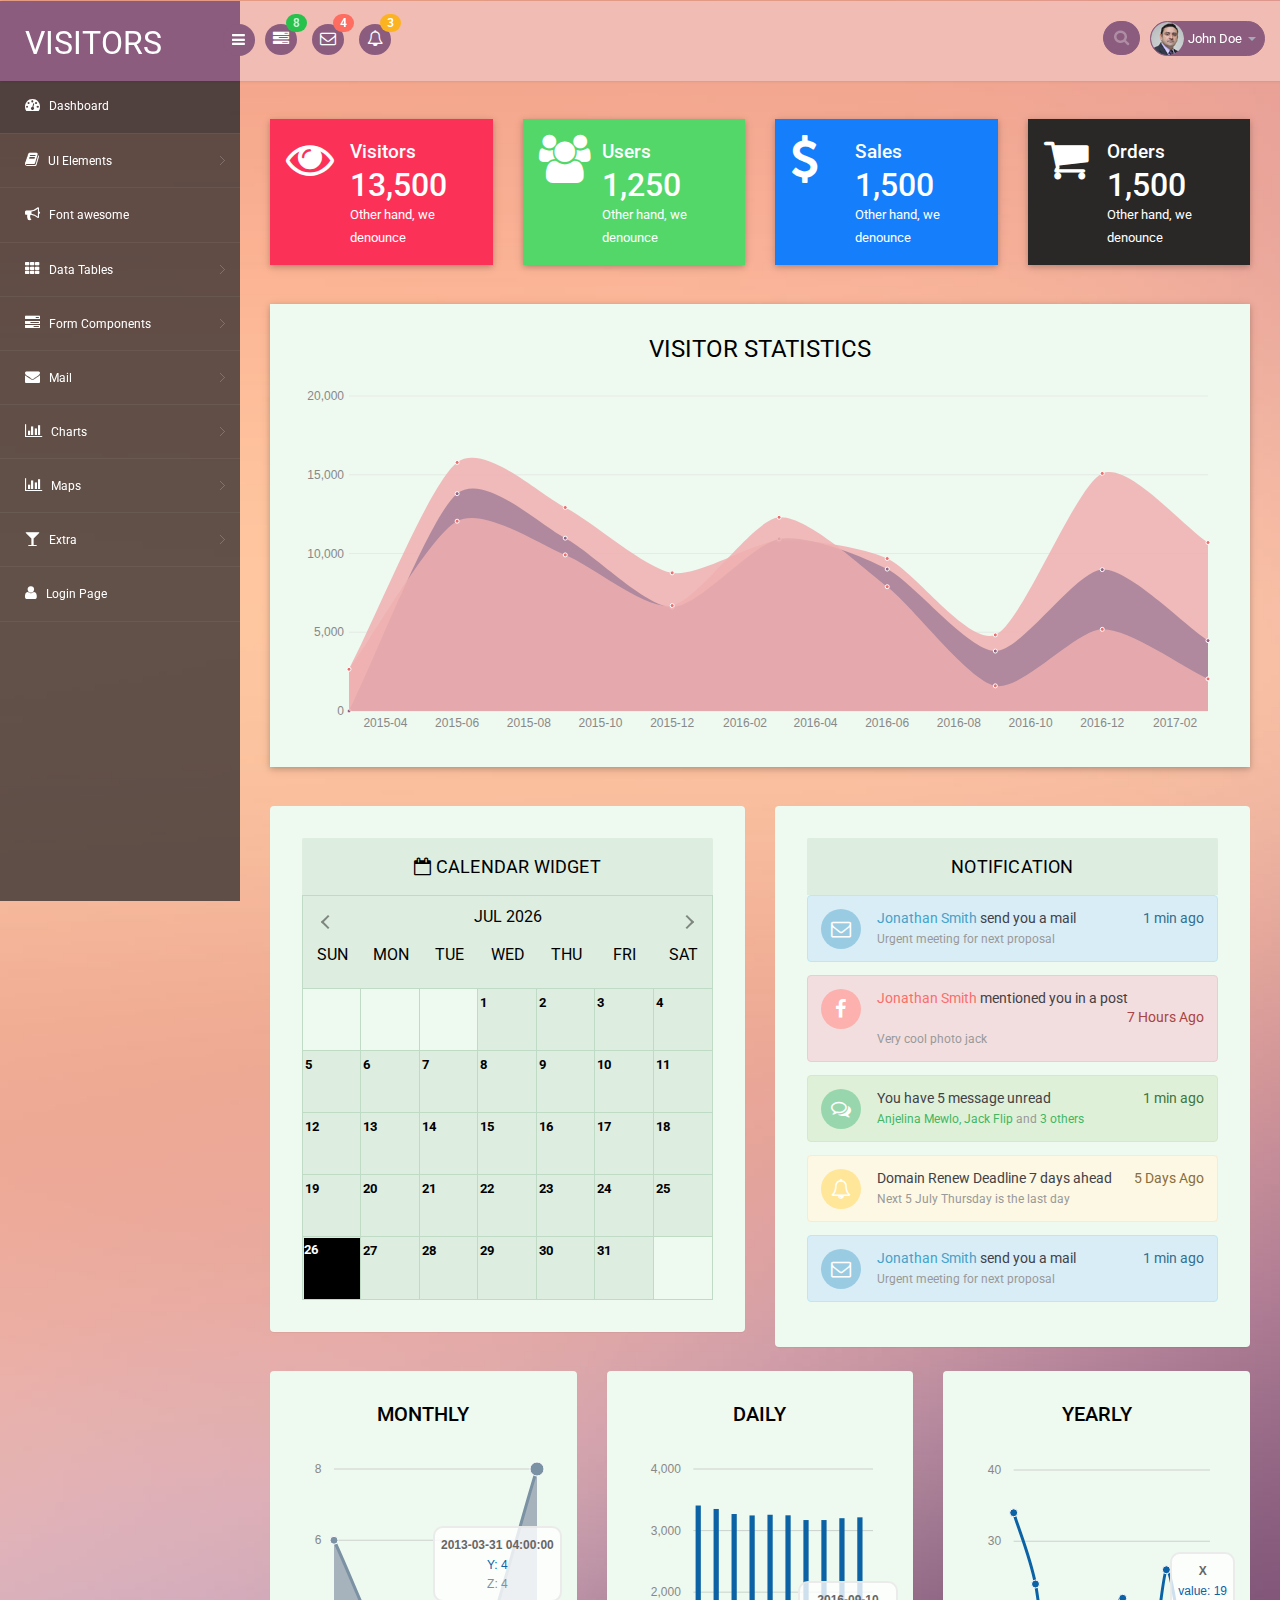
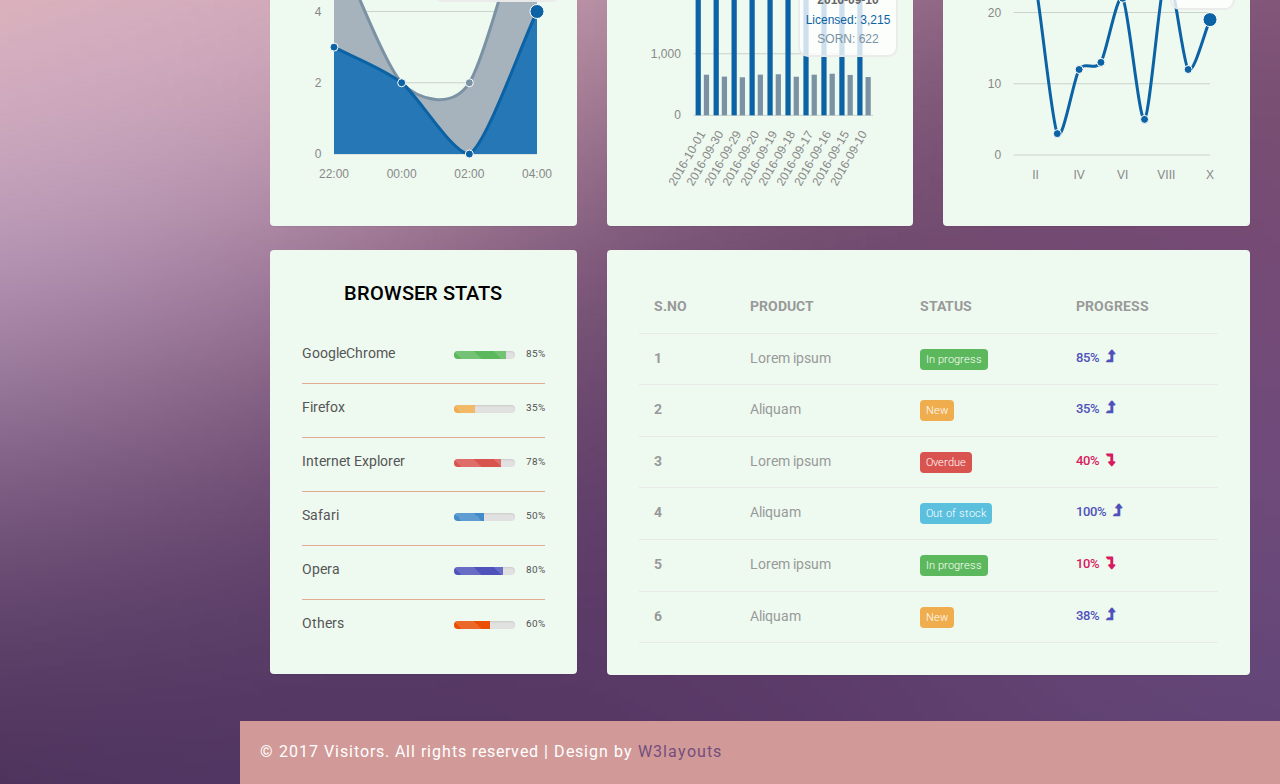
<file: public/vendors/index.html>
<!--A Design by W3layouts
Author: W3layout
Author URL: http://w3layouts.com
License: Creative Commons Attribution 3.0 Unported
License URL: http://creativecommons.org/licenses/by/3.0/
-->
<!DOCTYPE html>
<head>
<title>Visitors an Admin Panel Category Bootstrap Responsive Website Template | Home :: w3layouts</title>
<meta name="viewport" content="width=device-width, initial-scale=1">
<meta http-equiv="Content-Type" content="text/html; charset=utf-8" />
<meta name="keywords" content="Visitors Responsive web template, Bootstrap Web Templates, Flat Web Templates, Android Compatible web template, 
Smartphone Compatible web template, free webdesigns for Nokia, Samsung, LG, SonyEricsson, Motorola web design" />
<script type="application/x-javascript"> addEventListener("load", function() { setTimeout(hideURLbar, 0); }, false); function hideURLbar(){ window.scrollTo(0,1); } </script>
<!-- bootstrap-css -->
<link rel="stylesheet" href="css/bootstrap.min.css" >
<!-- //bootstrap-css -->
<!-- Custom CSS -->
<link href="css/style.css" rel='stylesheet' type='text/css' />
<link href="css/style-responsive.css" rel="stylesheet"/>
<!-- font CSS -->
<link href='//fonts.googleapis.com/css?family=Roboto:400,100,100italic,300,300italic,400italic,500,500italic,700,700italic,900,900italic' rel='stylesheet' type='text/css'>
<!-- font-awesome icons -->
<link rel="stylesheet" href="css/font.css" type="text/css"/>
<link href="css/font-awesome.css" rel="stylesheet"> 
<link rel="stylesheet" href="css/morris.css" type="text/css"/>
<!-- calendar -->
<link rel="stylesheet" href="css/monthly.css">
<!-- //calendar -->
<!-- //font-awesome icons -->
<script src="js/jquery2.0.3.min.js"></script>
<script src="js/raphael-min.js"></script>
<script src="js/morris.js"></script>
</head>
<body>
<section id="container">
<!--header start-->
<header class="header fixed-top clearfix">
<!--logo start-->
<div class="brand">
    <a href="index.html" class="logo">
        VISITORS
    </a>
    <div class="sidebar-toggle-box">
        <div class="fa fa-bars"></div>
    </div>
</div>
<!--logo end-->
<div class="nav notify-row" id="top_menu">
    <!--  notification start -->
    <ul class="nav top-menu">
        <!-- settings start -->
        <li class="dropdown">
            <a data-toggle="dropdown" class="dropdown-toggle" href="#">
                <i class="fa fa-tasks"></i>
                <span class="badge bg-success">8</span>
            </a>
            <ul class="dropdown-menu extended tasks-bar">
                <li>
                    <p class="">You have 8 pending tasks</p>
                </li>
                <li>
                    <a href="#">
                        <div class="task-info clearfix">
                            <div class="desc pull-left">
                                <h5>Target Sell</h5>
                                <p>25% , Deadline  12 June’13</p>
                            </div>
                                    <span class="notification-pie-chart pull-right" data-percent="45">
                            <span class="percent"></span>
                            </span>
                        </div>
                    </a>
                </li>
                <li>
                    <a href="#">
                        <div class="task-info clearfix">
                            <div class="desc pull-left">
                                <h5>Product Delivery</h5>
                                <p>45% , Deadline  12 June’13</p>
                            </div>
                                    <span class="notification-pie-chart pull-right" data-percent="78">
                            <span class="percent"></span>
                            </span>
                        </div>
                    </a>
                </li>
                <li>
                    <a href="#">
                        <div class="task-info clearfix">
                            <div class="desc pull-left">
                                <h5>Payment collection</h5>
                                <p>87% , Deadline  12 June’13</p>
                            </div>
                                    <span class="notification-pie-chart pull-right" data-percent="60">
                            <span class="percent"></span>
                            </span>
                        </div>
                    </a>
                </li>
                <li>
                    <a href="#">
                        <div class="task-info clearfix">
                            <div class="desc pull-left">
                                <h5>Target Sell</h5>
                                <p>33% , Deadline  12 June’13</p>
                            </div>
                                    <span class="notification-pie-chart pull-right" data-percent="90">
                            <span class="percent"></span>
                            </span>
                        </div>
                    </a>
                </li>

                <li class="external">
                    <a href="#">See All Tasks</a>
                </li>
            </ul>
        </li>
        <!-- settings end -->
        <!-- inbox dropdown start-->
        <li id="header_inbox_bar" class="dropdown">
            <a data-toggle="dropdown" class="dropdown-toggle" href="#">
                <i class="fa fa-envelope-o"></i>
                <span class="badge bg-important">4</span>
            </a>
            <ul class="dropdown-menu extended inbox">
                <li>
                    <p class="red">You have 4 Mails</p>
                </li>
                <li>
                    <a href="#">
                        <span class="photo"><img alt="avatar" src="images/3.png"></span>
                                <span class="subject">
                                <span class="from">Jonathan Smith</span>
                                <span class="time">Just now</span>
                                </span>
                                <span class="message">
                                    Hello, this is an example msg.
                                </span>
                    </a>
                </li>
                <li>
                    <a href="#">
                        <span class="photo"><img alt="avatar" src="images/1.png"></span>
                                <span class="subject">
                                <span class="from">Jane Doe</span>
                                <span class="time">2 min ago</span>
                                </span>
                                <span class="message">
                                    Nice admin template
                                </span>
                    </a>
                </li>
                <li>
                    <a href="#">
                        <span class="photo"><img alt="avatar" src="images/3.png"></span>
                                <span class="subject">
                                <span class="from">Tasi sam</span>
                                <span class="time">2 days ago</span>
                                </span>
                                <span class="message">
                                    This is an example msg.
                                </span>
                    </a>
                </li>
                <li>
                    <a href="#">
                        <span class="photo"><img alt="avatar" src="images/2.png"></span>
                                <span class="subject">
                                <span class="from">Mr. Perfect</span>
                                <span class="time">2 hour ago</span>
                                </span>
                                <span class="message">
                                    Hi there, its a test
                                </span>
                    </a>
                </li>
                <li>
                    <a href="#">See all messages</a>
                </li>
            </ul>
        </li>
        <!-- inbox dropdown end -->
        <!-- notification dropdown start-->
        <li id="header_notification_bar" class="dropdown">
            <a data-toggle="dropdown" class="dropdown-toggle" href="#">

                <i class="fa fa-bell-o"></i>
                <span class="badge bg-warning">3</span>
            </a>
            <ul class="dropdown-menu extended notification">
                <li>
                    <p>Notifications</p>
                </li>
                <li>
                    <div class="alert alert-info clearfix">
                        <span class="alert-icon"><i class="fa fa-bolt"></i></span>
                        <div class="noti-info">
                            <a href="#"> Server #1 overloaded.</a>
                        </div>
                    </div>
                </li>
                <li>
                    <div class="alert alert-danger clearfix">
                        <span class="alert-icon"><i class="fa fa-bolt"></i></span>
                        <div class="noti-info">
                            <a href="#"> Server #2 overloaded.</a>
                        </div>
                    </div>
                </li>
                <li>
                    <div class="alert alert-success clearfix">
                        <span class="alert-icon"><i class="fa fa-bolt"></i></span>
                        <div class="noti-info">
                            <a href="#"> Server #3 overloaded.</a>
                        </div>
                    </div>
                </li>

            </ul>
        </li>
        <!-- notification dropdown end -->
    </ul>
    <!--  notification end -->
</div>
<div class="top-nav clearfix">
    <!--search & user info start-->
    <ul class="nav pull-right top-menu">
        <li>
            <input type="text" class="form-control search" placeholder=" Search">
        </li>
        <!-- user login dropdown start-->
        <li class="dropdown">
            <a data-toggle="dropdown" class="dropdown-toggle" href="#">
                <img alt="" src="images/2.png">
                <span class="username">John Doe</span>
                <b class="caret"></b>
            </a>
            <ul class="dropdown-menu extended logout">
                <li><a href="#"><i class=" fa fa-suitcase"></i>Profile</a></li>
                <li><a href="#"><i class="fa fa-cog"></i> Settings</a></li>
                <li><a href="login.html"><i class="fa fa-key"></i> Log Out</a></li>
            </ul>
        </li>
        <!-- user login dropdown end -->
       
    </ul>
    <!--search & user info end-->
</div>
</header>
<!--header end-->
<!--sidebar start-->
<aside>
    <div id="sidebar" class="nav-collapse">
        <!-- sidebar menu start-->
        <div class="leftside-navigation">
            <ul class="sidebar-menu" id="nav-accordion">
                <li>
                    <a class="active" href="index.html">
                        <i class="fa fa-dashboard"></i>
                        <span>Dashboard</span>
                    </a>
                </li>
                
                <li class="sub-menu">
                    <a href="javascript:;">
                        <i class="fa fa-book"></i>
                        <span>UI Elements</span>
                    </a>
                    <ul class="sub">
						<li><a href="typography.html">Typography</a></li>
						<li><a href="glyphicon.html">glyphicon</a></li>
                        <li><a href="grids.html">Grids</a></li>
                    </ul>
                </li>
                <li>
                    <a href="fontawesome.html">
                        <i class="fa fa-bullhorn"></i>
                        <span>Font awesome </span>
                    </a>
                </li>
                <li class="sub-menu">
                    <a href="javascript:;">
                        <i class="fa fa-th"></i>
                        <span>Data Tables</span>
                    </a>
                    <ul class="sub">
                        <li><a href="basic_table.html">Basic Table</a></li>
                        <li><a href="responsive_table.html">Responsive Table</a></li>
                    </ul>
                </li>
                <li class="sub-menu">
                    <a href="javascript:;">
                        <i class="fa fa-tasks"></i>
                        <span>Form Components</span>
                    </a>
                    <ul class="sub">
                        <li><a href="form_component.html">Form Elements</a></li>
                        <li><a href="form_validation.html">Form Validation</a></li>
						<li><a href="dropzone.html">Dropzone</a></li>
                    </ul>
                </li>
                <li class="sub-menu">
                    <a href="javascript:;">
                        <i class="fa fa-envelope"></i>
                        <span>Mail </span>
                    </a>
                    <ul class="sub">
                        <li><a href="mail.html">Inbox</a></li>
                        <li><a href="mail_compose.html">Compose Mail</a></li>
                    </ul>
                </li>
                <li class="sub-menu">
                    <a href="javascript:;">
                        <i class=" fa fa-bar-chart-o"></i>
                        <span>Charts</span>
                    </a>
                    <ul class="sub">
                        <li><a href="chartjs.html">Chart js</a></li>
                        <li><a href="flot_chart.html">Flot Charts</a></li>
                    </ul>
                </li>
                <li class="sub-menu">
                    <a href="javascript:;">
                        <i class=" fa fa-bar-chart-o"></i>
                        <span>Maps</span>
                    </a>
                    <ul class="sub">
                        <li><a href="google_map.html">Google Map</a></li>
                        <li><a href="vector_map.html">Vector Map</a></li>
                    </ul>
                </li>
                <li class="sub-menu">
                    <a href="javascript:;">
                        <i class="fa fa-glass"></i>
                        <span>Extra</span>
                    </a>
                    <ul class="sub">
                        <li><a href="gallery.html">Gallery</a></li>
						<li><a href="404.html">404 Error</a></li>
                        <li><a href="registration.html">Registration</a></li>
                    </ul>
                </li>
                <li>
                    <a href="login.html">
                        <i class="fa fa-user"></i>
                        <span>Login Page</span>
                    </a>
                </li>
            </ul>            </div>
        <!-- sidebar menu end-->
    </div>
</aside>
<!--sidebar end-->
<!--main content start-->
<section id="main-content">
	<section class="wrapper">
		<!-- //market-->
		<div class="market-updates">
			<div class="col-md-3 market-update-gd">
				<div class="market-update-block clr-block-2">
					<div class="col-md-4 market-update-right">
						<i class="fa fa-eye"> </i>
					</div>
					 <div class="col-md-8 market-update-left">
					 <h4>Visitors</h4>
					<h3>13,500</h3>
					<p>Other hand, we denounce</p>
				  </div>
				  <div class="clearfix"> </div>
				</div>
			</div>
			<div class="col-md-3 market-update-gd">
				<div class="market-update-block clr-block-1">
					<div class="col-md-4 market-update-right">
						<i class="fa fa-users" ></i>
					</div>
					<div class="col-md-8 market-update-left">
					<h4>Users</h4>
						<h3>1,250</h3>
						<p>Other hand, we denounce</p>
					</div>
				  <div class="clearfix"> </div>
				</div>
			</div>
			<div class="col-md-3 market-update-gd">
				<div class="market-update-block clr-block-3">
					<div class="col-md-4 market-update-right">
						<i class="fa fa-usd"></i>
					</div>
					<div class="col-md-8 market-update-left">
						<h4>Sales</h4>
						<h3>1,500</h3>
						<p>Other hand, we denounce</p>
					</div>
				  <div class="clearfix"> </div>
				</div>
			</div>
			<div class="col-md-3 market-update-gd">
				<div class="market-update-block clr-block-4">
					<div class="col-md-4 market-update-right">
						<i class="fa fa-shopping-cart" aria-hidden="true"></i>
					</div>
					<div class="col-md-8 market-update-left">
						<h4>Orders</h4>
						<h3>1,500</h3>
						<p>Other hand, we denounce</p>
					</div>
				  <div class="clearfix"> </div>
				</div>
			</div>
		   <div class="clearfix"> </div>
		</div>	
		<!-- //market-->
		<div class="row">
			<div class="panel-body">
				<div class="col-md-12 w3ls-graph">
					<!--agileinfo-grap-->
						<div class="agileinfo-grap">
							<div class="agileits-box">
								<header class="agileits-box-header clearfix">
									<h3>Visitor Statistics</h3>
										<div class="toolbar">
											
											
										</div>
								</header>
								<div class="agileits-box-body clearfix">
									<div id="hero-area"></div>
								</div>
							</div>
						</div>
	<!--//agileinfo-grap-->

				</div>
			</div>
		</div>
		<div class="agil-info-calendar">
		<!-- calendar -->
		<div class="col-md-6 agile-calendar">
			<div class="calendar-widget">
                <div class="panel-heading ui-sortable-handle">
					<span class="panel-icon">
                      <i class="fa fa-calendar-o"></i>
                    </span>
                    <span class="panel-title"> Calendar Widget</span>
                </div>
				<!-- grids -->
					<div class="agile-calendar-grid">
						<div class="page">
							
							<div class="w3l-calendar-left">
								<div class="calendar-heading">
									
								</div>
								<div class="monthly" id="mycalendar"></div>
							</div>
							
							<div class="clearfix"> </div>
						</div>
					</div>
			</div>
		</div>
		<!-- //calendar -->
		<div class="col-md-6 w3agile-notifications">
			<div class="notifications">
				<!--notification start-->
				
					<header class="panel-heading">
						Notification 
					</header>
					<div class="notify-w3ls">
						<div class="alert alert-info clearfix">
							<span class="alert-icon"><i class="fa fa-envelope-o"></i></span>
							<div class="notification-info">
								<ul class="clearfix notification-meta">
									<li class="pull-left notification-sender"><span><a href="#">Jonathan Smith</a></span> send you a mail </li>
									<li class="pull-right notification-time">1 min ago</li>
								</ul>
								<p>
									Urgent meeting for next proposal
								</p>
							</div>
						</div>
						<div class="alert alert-danger">
							<span class="alert-icon"><i class="fa fa-facebook"></i></span>
							<div class="notification-info">
								<ul class="clearfix notification-meta">
									<li class="pull-left notification-sender"><span><a href="#">Jonathan Smith</a></span> mentioned you in a post </li>
									<li class="pull-right notification-time">7 Hours Ago</li>
								</ul>
								<p>
									Very cool photo jack
								</p>
							</div>
						</div>
						<div class="alert alert-success ">
							<span class="alert-icon"><i class="fa fa-comments-o"></i></span>
							<div class="notification-info">
								<ul class="clearfix notification-meta">
									<li class="pull-left notification-sender">You have 5 message unread</li>
									<li class="pull-right notification-time">1 min ago</li>
								</ul>
								<p>
									<a href="#">Anjelina Mewlo, Jack Flip</a> and <a href="#">3 others</a>
								</p>
							</div>
						</div>
						<div class="alert alert-warning ">
							<span class="alert-icon"><i class="fa fa-bell-o"></i></span>
							<div class="notification-info">
								<ul class="clearfix notification-meta">
									<li class="pull-left notification-sender">Domain Renew Deadline 7 days ahead</li>
									<li class="pull-right notification-time">5 Days Ago</li>
								</ul>
								<p>
									Next 5 July Thursday is the last day
								</p>
							</div>
						</div>
						<div class="alert alert-info clearfix">
							<span class="alert-icon"><i class="fa fa-envelope-o"></i></span>
							<div class="notification-info">
								<ul class="clearfix notification-meta">
									<li class="pull-left notification-sender"><span><a href="#">Jonathan Smith</a></span> send you a mail </li>
									<li class="pull-right notification-time">1 min ago</li>
								</ul>
								<p>
									Urgent meeting for next proposal
								</p>
							</div>
						</div>
						
					</div>
				
				<!--notification end-->
				</div>
			</div>
			<div class="clearfix"> </div>
		</div>
			<!-- tasks -->
			<div class="agile-last-grids">
				<div class="col-md-4 agile-last-left">
					<div class="agile-last-grid">
						<div class="area-grids-heading">
							<h3>Monthly</h3>
						</div>
						<div id="graph7"></div>
						<script>
						// This crosses a DST boundary in the UK.
						Morris.Area({
						  element: 'graph7',
						  data: [
							{x: '2013-03-30 22:00:00', y: 3, z: 3},
							{x: '2013-03-31 00:00:00', y: 2, z: 0},
							{x: '2013-03-31 02:00:00', y: 0, z: 2},
							{x: '2013-03-31 04:00:00', y: 4, z: 4}
						  ],
						  xkey: 'x',
						  ykeys: ['y', 'z'],
						  labels: ['Y', 'Z']
						});
						</script>

					</div>
				</div>
				<div class="col-md-4 agile-last-left agile-last-middle">
					<div class="agile-last-grid">
						<div class="area-grids-heading">
							<h3>Daily</h3>
						</div>
						<div id="graph8"></div>
						<script>
						/* data stolen from http://howmanyleft.co.uk/vehicle/jaguar_'e'_type */
						var day_data = [
						  {"period": "2016-10-01", "licensed": 3407, "sorned": 660},
						  {"period": "2016-09-30", "licensed": 3351, "sorned": 629},
						  {"period": "2016-09-29", "licensed": 3269, "sorned": 618},
						  {"period": "2016-09-20", "licensed": 3246, "sorned": 661},
						  {"period": "2016-09-19", "licensed": 3257, "sorned": 667},
						  {"period": "2016-09-18", "licensed": 3248, "sorned": 627},
						  {"period": "2016-09-17", "licensed": 3171, "sorned": 660},
						  {"period": "2016-09-16", "licensed": 3171, "sorned": 676},
						  {"period": "2016-09-15", "licensed": 3201, "sorned": 656},
						  {"period": "2016-09-10", "licensed": 3215, "sorned": 622}
						];
						Morris.Bar({
						  element: 'graph8',
						  data: day_data,
						  xkey: 'period',
						  ykeys: ['licensed', 'sorned'],
						  labels: ['Licensed', 'SORN'],
						  xLabelAngle: 60
						});
						</script>
					</div>
				</div>
				<div class="col-md-4 agile-last-left agile-last-right">
					<div class="agile-last-grid">
						<div class="area-grids-heading">
							<h3>Yearly</h3>
						</div>
						<div id="graph9"></div>
						<script>
						var day_data = [
						  {"elapsed": "I", "value": 34},
						  {"elapsed": "II", "value": 24},
						  {"elapsed": "III", "value": 3},
						  {"elapsed": "IV", "value": 12},
						  {"elapsed": "V", "value": 13},
						  {"elapsed": "VI", "value": 22},
						  {"elapsed": "VII", "value": 5},
						  {"elapsed": "VIII", "value": 26},
						  {"elapsed": "IX", "value": 12},
						  {"elapsed": "X", "value": 19}
						];
						Morris.Line({
						  element: 'graph9',
						  data: day_data,
						  xkey: 'elapsed',
						  ykeys: ['value'],
						  labels: ['value'],
						  parseTime: false
						});
						</script>

					</div>
				</div>
				<div class="clearfix"> </div>
			</div>
		<!-- //tasks -->
		<div class="agileits-w3layouts-stats">
					<div class="col-md-4 stats-info widget">
						<div class="stats-info-agileits">
							<div class="stats-title">
								<h4 class="title">Browser Stats</h4>
							</div>
							<div class="stats-body">
								<ul class="list-unstyled">
									<li>GoogleChrome <span class="pull-right">85%</span>  
										<div class="progress progress-striped active progress-right">
											<div class="bar green" style="width:85%;"></div> 
										</div>
									</li>
									<li>Firefox <span class="pull-right">35%</span>  
										<div class="progress progress-striped active progress-right">
											<div class="bar yellow" style="width:35%;"></div>
										</div>
									</li>
									<li>Internet Explorer <span class="pull-right">78%</span>  
										<div class="progress progress-striped active progress-right">
											<div class="bar red" style="width:78%;"></div>
										</div>
									</li>
									<li>Safari <span class="pull-right">50%</span>  
										<div class="progress progress-striped active progress-right">
											<div class="bar blue" style="width:50%;"></div>
										</div>
									</li>
									<li>Opera <span class="pull-right">80%</span>  
										<div class="progress progress-striped active progress-right">
											<div class="bar light-blue" style="width:80%;"></div>
										</div>
									</li>
									<li class="last">Others <span class="pull-right">60%</span>  
										<div class="progress progress-striped active progress-right">
											<div class="bar orange" style="width:60%;"></div>
										</div>
									</li> 
								</ul>
							</div>
						</div>
					</div>
					<div class="col-md-8 stats-info stats-last widget-shadow">
						<div class="stats-last-agile">
							<table class="table stats-table ">
								<thead>
									<tr>
										<th>S.NO</th>
										<th>PRODUCT</th>
										<th>STATUS</th>
										<th>PROGRESS</th>
									</tr>
								</thead>
								<tbody>
									<tr>
										<th scope="row">1</th>
										<td>Lorem ipsum</td>
										<td><span class="label label-success">In progress</span></td>
										<td><h5>85% <i class="fa fa-level-up"></i></h5></td>
									</tr>
									<tr>
										<th scope="row">2</th>
										<td>Aliquam</td>
										<td><span class="label label-warning">New</span></td>
										<td><h5>35% <i class="fa fa-level-up"></i></h5></td>
									</tr>
									<tr>
										<th scope="row">3</th>
										<td>Lorem ipsum</td>
										<td><span class="label label-danger">Overdue</span></td>
										<td><h5 class="down">40% <i class="fa fa-level-down"></i></h5></td>
									</tr>
									<tr>
										<th scope="row">4</th>
										<td>Aliquam</td>
										<td><span class="label label-info">Out of stock</span></td>
										<td><h5>100% <i class="fa fa-level-up"></i></h5></td>
									</tr>
									<tr>
										<th scope="row">5</th>
										<td>Lorem ipsum</td>
										<td><span class="label label-success">In progress</span></td>
										<td><h5 class="down">10% <i class="fa fa-level-down"></i></h5></td>
									</tr>
									<tr>
										<th scope="row">6</th>
										<td>Aliquam</td>
										<td><span class="label label-warning">New</span></td>
										<td><h5>38% <i class="fa fa-level-up"></i></h5></td>
									</tr>
								</tbody>
							</table>
						</div>
					</div>
					<div class="clearfix"> </div>
				</div>
</section>
 <!-- footer -->
		  <div class="footer">
			<div class="wthree-copyright">
			  <p>© 2017 Visitors. All rights reserved | Design by <a href="http://w3layouts.com">W3layouts</a></p>
			</div>
		  </div>
  <!-- / footer -->
</section>
<!--main content end-->
</section>
<script src="js/bootstrap.js"></script>
<script src="js/jquery.dcjqaccordion.2.7.js"></script>
<script src="js/scripts.js"></script>
<script src="js/jquery.slimscroll.js"></script>
<script src="js/jquery.nicescroll.js"></script>
<!--[if lte IE 8]><script language="javascript" type="text/javascript" src="js/flot-chart/excanvas.min.js"></script><![endif]-->
<script src="js/jquery.scrollTo.js"></script>
<!-- morris JavaScript -->	
<script>
	$(document).ready(function() {
		//BOX BUTTON SHOW AND CLOSE
	   jQuery('.small-graph-box').hover(function() {
		  jQuery(this).find('.box-button').fadeIn('fast');
	   }, function() {
		  jQuery(this).find('.box-button').fadeOut('fast');
	   });
	   jQuery('.small-graph-box .box-close').click(function() {
		  jQuery(this).closest('.small-graph-box').fadeOut(200);
		  return false;
	   });
	   
	    //CHARTS
	    function gd(year, day, month) {
			return new Date(year, month - 1, day).getTime();
		}
		
		graphArea2 = Morris.Area({
			element: 'hero-area',
			padding: 10,
        behaveLikeLine: true,
        gridEnabled: false,
        gridLineColor: '#dddddd',
        axes: true,
        resize: true,
        smooth:true,
        pointSize: 0,
        lineWidth: 0,
        fillOpacity:0.85,
			data: [
				{period: '2015 Q1', iphone: 2668, ipad: null, itouch: 2649},
				{period: '2015 Q2', iphone: 15780, ipad: 13799, itouch: 12051},
				{period: '2015 Q3', iphone: 12920, ipad: 10975, itouch: 9910},
				{period: '2015 Q4', iphone: 8770, ipad: 6600, itouch: 6695},
				{period: '2016 Q1', iphone: 10820, ipad: 10924, itouch: 12300},
				{period: '2016 Q2', iphone: 9680, ipad: 9010, itouch: 7891},
				{period: '2016 Q3', iphone: 4830, ipad: 3805, itouch: 1598},
				{period: '2016 Q4', iphone: 15083, ipad: 8977, itouch: 5185},
				{period: '2017 Q1', iphone: 10697, ipad: 4470, itouch: 2038},
			
			],
			lineColors:['#eb6f6f','#926383','#eb6f6f'],
			xkey: 'period',
            redraw: true,
            ykeys: ['iphone', 'ipad', 'itouch'],
            labels: ['All Visitors', 'Returning Visitors', 'Unique Visitors'],
			pointSize: 2,
			hideHover: 'auto',
			resize: true
		});
		
	   
	});
	</script>
<!-- calendar -->
	<script type="text/javascript" src="js/monthly.js"></script>
	<script type="text/javascript">
		$(window).load( function() {

			$('#mycalendar').monthly({
				mode: 'event',
				
			});

			$('#mycalendar2').monthly({
				mode: 'picker',
				target: '#mytarget',
				setWidth: '250px',
				startHidden: true,
				showTrigger: '#mytarget',
				stylePast: true,
				disablePast: true
			});

		switch(window.location.protocol) {
		case 'http:':
		case 'https:':
		// running on a server, should be good.
		break;
		case 'file:':
		alert('Just a heads-up, events will not work when run locally.');
		}

		});
	</script>
	<!-- //calendar -->
</body>
</html>
</file>
<file: public/vendors/css/style.css>
/*
Author: W3layout
Author URL: http://w3layouts.com
License: Creative Commons Attribution 3.0 Unported
License URL: http://creativecommons.org/licenses/by/3.0/
*/
h4, h5, h6,
h1, h2, h3 {margin: 0;}
ul, ol {margin: 0;}
p {margin: 0;}

html, body{
	font-family: 'Roboto', sans-serif;
    font-size: 100%;
    overflow-x: hidden;
    background: url(../images/bg.jpg) no-repeat 0px 0px;
	background-size:cover;
}
body a{
	transition: 0.5s all ease;
	-webkit-transition: 0.5s all ease;
	-moz-transition: 0.5s all ease;
	-o-transition: 0.5s all ease;
	-ms-transition: 0.5s all ease;
	text-decoration:none;
}
h1,h2,h3,h4,h5,h6{
	margin:0;			   
}
p{
	margin:0;
}
ul,label{
	margin:0;
	padding:0;
}
body a:hover{
	text-decoration:none;
}
	/*sidebar navigation*/
#sidebar {
    width:240px;
    height:100%;
    position:fixed;
    background:rgba(52, 48, 48, 0.78);
    -webkit-transition:all .3s ease-in-out;
    -moz-transition:all .3s ease-in-out;
    -o-transition:all .3s ease-in-out;
    transition:all .3s ease-in-out;
}
#sidebar ul li {
    position: relative;
}
.leftside-navigation,.right-stat-bar{
    height: 100%;
}
.right-stat-bar ul {
    list-style-type: none;
    padding-left: 0;
}
/*LEFT NAVIGATION ICON*/
.dcjq-icon {
    height:17px;
    width:17px;
    display:inline-block;
    background:url(../images/nav-expand.png) no-repeat top;
    border-radius:3px;
    -moz-border-radius:3px;
    -webkit-border-radius:3px;
    position:absolute;
    right:10px;
}
.active .dcjq-icon {
    background:url(../images/nav-expand.png) no-repeat bottom;
    border-radius:3px;
    -moz-border-radius:3px;
    -webkit-border-radius:3px;
}
.right-side-accordion .dcjq-icon {
    height:17px;
    width:17px;
    display:inline-block;
    background:url(../images/acc-expand.png) no-repeat top;
    border-radius:3px;
    -moz-border-radius:3px;
    -webkit-border-radius:3px;
    position:absolute;
    right:10px;
}
.right-side-accordion .active .dcjq-icon {
    background:url(../images/acc-expand.png) no-repeat bottom;
    border-radius:3px;
    -moz-border-radius:3px;
    -webkit-border-radius: 3px;
}
.right-side-accordion li:nth-child(2) ul li .prog-row {
    border: none;
}
/*---*/
.nav-collapse.collapse {
    display:inline;
}
ul.sidebar-menu,ul.sidebar-menu li ul.sub {
    margin:-2px 0 0;
    padding:0;
}
ul.sidebar-menu {
    padding-top:80px;

}
#sidebar>ul>li>ul.sub {
    display:none;
}
#sidebar .sub-menu>.sub li a {
    padding-left:46px;
}
#sidebar>ul>li.active>ul.sub,#sidebar>ul>li>ul.sub>li>a {
    display:block;
}
ul.sidebar-menu li ul.sub li {
    background:rgba(52, 48, 48, 0);
    margin-bottom:0;
    margin-left:0;
    margin-right:0;
}
ul.sidebar-menu li ul.sub li a {
    font-size:12px;
    padding-top:13px;
    padding-bottom:13px;
    -webkit-transition:all 0.3s ease;
    -moz-transition:all 0.3s ease;
    -o-transition:all 0.3s ease;
    -ms-transition:all 0.3s ease;
    transition:all 0.3s ease;
    color:#fff;
}
ul.sidebar-menu li ul.sub li a:hover,ul.sidebar-menu li ul.sub li.active a {
    color:#fff;
    -webkit-transition:all 0.3s ease;
    -moz-transition:all 0.3s ease;
    -o-transition:all 0.3s ease;
    -ms-transition:all 0.3s ease;
    transition:all 0.3s ease;
    display:block;
    background:rgba(40, 40, 46, 0.28);
}
ul.sidebar-menu li {
    border-bottom:1px solid rgba(255,255,255,0.05);
}
ul.sidebar-menu li.sub-menu {
    line-height:15px;
}
ul.sidebar-menu ul.sub li {
    border-bottom:none;
}
ul.sidebar-menu li a span {
    display:inline-block;
}
ul.sidebar-menu li a {
    color:#fff;
    text-decoration:none;
    display:block;
    padding:18px 0 18px 25px;
    font-size:12px;
    outline:none;
    -webkit-transition:all 0.3s ease;
    -moz-transition:all 0.3s ease;
    -o-transition:all 0.3s ease;
    -ms-transition:all 0.3s ease;
    transition:all 0.3s ease;
}
ul.sidebar-menu li a.active, ul.sidebar-menu li a:hover, ul.sidebar-menu li a:focus {
    background: rgba(40, 40, 46, 0.28);
    color: #fff;
    display: block;
    -webkit-transition: all 0.3s ease;
    -moz-transition: all 0.3s ease;
    -o-transition: all 0.3s ease;
    -ms-transition: all 0.3s ease;
    transition: all 0.3s ease;
}
ul.sidebar-menu li a i {
    font-size:15px;
    padding-right:6px;
}
ul.sidebar-menu li a:hover i,ul.sidebar-menu li a:focus i {
    color:#fff;
}
ul.sidebar-menu li a.active i {
    color:#fff;
}
.mail-info,.mail-info:hover {
    margin:-3px 6px 0 0;
    font-size: 11px;
}
/*main content*/
#main-content {
    margin-left:240px;
    -webkit-transition:all .3s ease-in-out;
    -moz-transition:all .3s ease-in-out;
    -o-transition:all .3s ease-in-out;
    transition:all .3s ease-in-out;
}
.footer {
    background: #d19a98;
    padding: 20px;
}
.footer p {
    color: #fff;
    letter-spacing: 1px;
}
.footer p a {
    color: #744e7d;
}
.footer p a:hover {
    color: #fff;
}
.header {
    left:0;
    right:0;
    z-index:1002;
    background:rgb(240, 188, 180);
    -webkit-transition:all .3s ease-in-out;
    -moz-transition:all .3s ease-in-out;
    -o-transition:all .3s ease-in-out;
    transition:all .3s ease-in-out;
}
.merge-header {
    margin-right:240px;
}
.fixed-top {
    position:fixed;
    box-shadow:1px 0 3px rgba(0,0,0,.15);
}
.wrapper {
    display:inline-block;
    margin-top:80px;
    padding:15px;
    width:100%;
}
.brand {
    background:#8b5c7e;
    float:left;
    width:240px;
    height:80px;
    position:relative;
}
a.logo {
    font-size:32px;
    color:#fff;
    float:left;
    margin:20px 0 0 25px;
    text-transform:uppercase;
}
a.logo:hover,a.logo:focus {
    text-decoration:none;
    outline:none;
}
a.logo span {
    color: #FF6C60;
}
/*notification*/
#top_menu .nav>li,ul.top-menu>li {
    float:left;
}
.notify-row {
    float:left;
    margin-top:23px;
    margin-left:25px;
}
ul.top-menu {
    margin-right:15px;
    margin-top: 0;
}
ul.top-menu > li > a {
    color: #fff;
    font-size: 16px;
    background: #8b5c7e;
    padding: 4px 8px;
    margin-right: 15px;
    border-radius: 50%;
    -webkit-border-radius: 50%;
    padding-right: 8px !important;
}
ul.top-menu>li>a:hover,ul.top-menu>li>a:focus {
    background:#fa9fa4;
    text-decoration:none;
    color:#fff !important;
    padding-right:8px !important;
}
.nav .open>a, .nav .open>a:focus, .nav .open>a:hover {
     background:#fa9fa4 !important;
    color:#fff !important;
}
.notify-row .badge {
    position:absolute;
    right:-10px;
    top:-10px;
    z-index:100;
}
.dropdown-menu.extended {
    max-width:320px !important;
    min-width:160px !important;
    top:42px;
    width:300px !important;
    padding:0 10px;
    box-shadow:0 0px 5px rgba(0,0,0,0.1) !important;
    border-radius:5px;
    -webkit-border-radius:5px;
    background:#fff;
    border:none;
    left:-10px;
}
.notify-row .notification span.label {
    display:inline-block;
    height:21px;
    padding:5px;
    width:22px;
    font-size:12px;
    margin-right:10px;
}
.dropdown-menu.extended .alert-icon,.noti-info {
    float:left;
}
.noti-info {
    padding-left:10px;
    padding-top:6px;
    color:#414147;
}
.dropdown-menu.extended .alert {
    margin-bottom:10px;
}
.dropdown-menu.extended .alert-icon {
    border-radius:100%;
    display:inline-block;
    height:35px;
    width:35px;
}
.dropdown-menu.extended .alert-icon i {
    font-size:16px;
    width:35px;
    line-height:35px;
    height:35px;
}
.dropdown-menu.extended.inbox li a,.dropdown-menu.extended.tasks-bar li a {
    background:#f1f2f7;
    border-radius:5px;
    -webkit-border-radius:5px;
    padding:10px;
    margin-bottom:10px;
    float:left;
    width:100%;
}
.dropdown-menu.extended li p {
    margin:0;
    padding:10px 0;
    border-radius:0px;
    -webkit-border-radius:0px;
}
.dropdown-menu.extended li a {
    font-size:12px;
    list-style:none;
}
.dropdown-menu.extended.logout {
    padding:10px;
}
.dropdown-menu.extended.logout li a {
    padding:10px;
}
.dropdown-menu.extended li a:hover {
    color:#32323a;
}
.dropdown-menu.tasks-bar .task-info .desc {
    font-size:13px;
    font-weight:normal;
    float:left;
    width:80%;
}
.dropdown-menu.tasks-bar .task-info .desc h5 {
    color:#32323a;
    text-transform:uppercase;
    font-size:12px;
    font-weight:600;
    margin-bottom:5px;
    margin-top:0;
}
.dropdown-menu.tasks-bar .task-info .desc p {
    padding-top:0;
    color:#8f8f9b;
    font-weight:300;
}
.dropdown-menu.tasks-bar .task-info .percent {
    width:20%;
    float:right;
    font-size:13px;
    font-weight:600;
    padding-left:10px;
    line-height:normal;
}
.dropdown-menu.tasks-bar .progress {
    background:#fff;
}
.dropdown-menu.extended .progress {
    margin-bottom:0 !important;
    height:10px;
}
.dropdown-menu.inbox li a .photo img {
    border-radius:2px 2px 2px 2px;
    -webkit-border-radius:2px 2px 2px 2px;
    float:left;
    height:40px;
    margin-right:10px;
    width:40px;
}
.dropdown-menu.inbox li a .subject {
    display:block;
}
.dropdown-menu.inbox li a .subject .from {
    font-size:12px;
    font-weight:600;
}
.dropdown-menu.inbox li a .subject .time {
    font-size:11px;
    font-style:italic;
    font-weight:bold;
    position:absolute;
    right:20px;
}
.dropdown-menu.inbox li a .message {
    display:block !important;
    font-size:11px;
}
.top-nav {
    margin-top:20px;
}
.top-nav img {
    border-radius:50%;
    -webkit-border-radius:50%;
    width:33px;
}
.top-nav .icon-user i {
    height: 33px;
    width:33px;
    line-height: 33px;
    display: inline-block;
    font-size: 1.7em;
    padding-left: 10px;
}
.top-nav .icon-user .username {
    color: #555555;
    font-size: 13px;
    position: relative;
    top: -5px;
}
.top-nav .icon-user .caret {
    position: relative;
    top: -4px;
}
.top-nav ul.top-menu>li .dropdown-menu.logout {
    width:170px !important;
}
.top-nav li.dropdown .dropdown-menu {
    float:right;
    right:0;
    left:auto;
}
.dropdown-menu.extended.logout>li {
    float:left;
    width:100%;
}
.log-arrow-up {
    background:url("../images/top-arrow.png") no-repeat;
    width:18px;
    height:10px;
    margin-top:-20px;
    float:right;
    margin-right:15px;
}
.dropdown-menu.extended.logout>li>a {
    border-bottom:none !important;
}
.full-width .dropdown-menu.extended.logout>li>a:hover {
    background:#F1F2F7 !important;
    color:#32323a !important;
}
.dropdown-menu.extended.logout>li>a:hover {
    background:#F1F2F7 !important;
    border-radius:5px;
}
.dropdown-menu.extended.logout>li>a:hover i {
    color:#ffa2a2;
}
.dropdown-menu.extended.logout>li>a i {
    font-size:17px;
}
.dropdown-menu.extended.logout>li>a>i {
    padding-right:10px;
}
.top-nav .username {
    font-size:13px;
    color:#fff;
}
.top-nav ul.top-menu>li>a {
    border-radius: 100px;
    -webkit-border-radius: 100px;
    padding: 0px;
    background: none;
    margin-right: 0;
    border: 1px solid #8b5c7e;
    background: #8b5c7e;
}
.top-nav ul.top-menu>li.language>a {
    margin-top:-2px;
    padding:4px 12px;
    line-height:20px;
}
.top-nav ul.top-menu>li.language>a img {
    border-radius:0;
    -webkit-border-radius:0;
    width:18px;
}
.top-nav ul.top-menu>li.language ul.dropdown-menu li img {
    border-radius:0;
    -webkit-border-radius:0;
    width:18px;
}
.top-nav ul.top-menu>li {
    margin-left:10px;
}
.top-nav ul.top-menu>li>a:hover,.top-nav ul.top-menu>li>a:focus {
    border:1px solid #fa9fa4;
    background:#fa9fa4 !important;
    border-radius:100px;
    -webkit-border-radius:100px;
}
.top-nav .dropdown-menu.extended.logout {
    top:50px;
}
.top-nav .nav .caret {
    border-bottom-color:#A4AABA;
    border-top-color:#A4AABA;
}
.top-nav ul.top-menu>li>a:hover .caret {
    border-bottom-color:#000;
    border-top-color: #000;
}
/*form*/
.position-center {
    width:62%;
    margin: 0 auto;
}
/*----*/
.notify-arrow {
    background:url("../images/top-arrow.png") no-repeat;
    width:18px;
    height:10px;
    margin-top:0;
    opacity:0;
    position:absolute;
    left:16px;
    top:-20px;
    transition:all 0.25s ease 0s;
    z-index:10;
    margin-top:10px;
    opacity: 1;
}
/*search*/
.search {
    width: 20px;
    -webkit-transition: all .3s ease;
    -moz-transition: all .3s ease;
    -ms-transition: all .3s ease;
    -o-transition: all .3s ease;
    transition: all .3s ease;
    border: 1px solid #8b5c7e;
    box-shadow: none;
    background: #8b5c7e url(../images/search-icon.png) no-repeat 10px 8px;
    padding: 0 5px 0 30px;
    color: #fff;
    border-radius: 100px;
    -webkit-border-radius: 100px;
	cursor:pointer;
}
.search:focus {
    width:180px;
    border:1px solid #8b5c7e;
    box-shadow:none;
    -webkit-transition:all .3s ease;
    -moz-transition:all .3s ease;
    -ms-transition:all .3s ease;
    -o-transition:all .3s ease;
    transition:all .3s ease;
    color:#c8c8c8;
    font-weight: 300;
}
.todo-search:focus{
    width:100% !important;
}
/*--sidebar toggle---*/
.sidebar-toggle-box {
    float:left;
    margin-top:23px;
    margin-left:-15px;
    background:#8b5c7e;
    border-radius:50%;
    -webkit-border-radius:50%;
    width:32px;
    height:32px;
    position:absolute;
    right:-15px;
}
.sidebar-toggle-box .fa-bars {
    cursor:pointer;
    display:inline-block;
    font-size:15px;
    padding:8px 8px 8px 9px;
    color:#fff;
}
.sidebar-toggle-box:hover {
    background:#fa9fa4;
}
.hide-left-bar {
    margin-left:-240px !important;
    -webkit-transition:all .3s ease-in-out;
    -moz-transition:all .3s ease-in-out;
    -o-transition:all .3s ease-in-out;
    transition:all .3s ease-in-out;
}
.open-right-bar {
    right:0px !important;
    -webkit-transition:all .3s ease-in-out;
    -moz-transition:all .3s ease-in-out;
    -o-transition:all .3s ease-in-out;
    transition:all .3s ease-in-out;
}
.merge-left {
    margin-left:0px !important;
}
.hide-right-bar {
    margin-right:-240px !important;
    -webkit-transition:all .3s ease-in-out;
    -moz-transition:all .3s ease-in-out;
    -o-transition:all .3s ease-in-out;
    transition:all .3s ease-in-out;
}
.toggle-right-box {
    float:left;
    background:#f6f6f6;
    border-radius:50%;
    -webkit-border-radius:50%;
    width:35px;
    height:35px;
}
.toggle-right-box:hover {
    background:#ffa2a2;
}
.toggle-right-box:hover .fa-bars {
    color:rgba(0,0,0,0.3);
}
.toggle-right-box .fa-bars {
    cursor:pointer;
    display:inline-block;
    font-size:15px;
    padding:10px;
    color: #bfbfc1;
}
/*--market--*/
.market-update-block {
    padding: 2em 2em;
    background: #999;
}
.market-update-block h3 {
    color: #fff;
    font-size: 2em;
}
.market-update-block h4 {
	font-size: 1.2em;
    color: #fff;
    margin: 0.3em 0em;
}
.market-update-block p {
    color: #fff;
    font-size: 0.8em;
    line-height: 1.8em;
}
.market-update-block.clr-block-1 {
    background: #53d769;
    box-shadow: 0 2px 5px 0 rgba(0, 0, 0, 0.16), 0 2px 10px 0 rgba(0, 0, 0, 0.12);
    transition: 0.5s all;
  -webkit-transition: 0.5s all;
  -moz-transition: 0.5s all;
  -o-transition: 0.5s all;
}
.market-update-block.clr-block-2 {
    background:#fc3158;
    box-shadow: 0 2px 5px 0 rgba(0, 0, 0, 0.16), 0 2px 10px 0 rgba(0, 0, 0, 0.12);
    transition: 0.5s all;
  -webkit-transition: 0.5s all;
  -moz-transition: 0.5s all;
  -o-transition: 0.5s all;
}
.market-update-block.clr-block-3 {
    background:#147efb;
    box-shadow: 0 2px 5px 0 rgba(0, 0, 0, 0.16), 0 2px 10px 0 rgba(0, 0, 0, 0.12);
    transition: 0.5s all;
  -webkit-transition: 0.5s all;
  -moz-transition: 0.5s all;
  -o-transition: 0.5s all;
}
.market-update-block.clr-block-4 {
    background:#2a2727;
    box-shadow: 0 2px 5px 0 rgba(0, 0, 0, 0.16), 0 2px 10px 0 rgba(0, 0, 0, 0.12);
    transition: 0.5s all;
  -webkit-transition: 0.5s all;
  -moz-transition: 0.5s all;
  -o-transition: 0.5s all;
}
.market-update-block.clr-block-1:hover {
    background: #8b5c7e;
   transition: 0.5s all;
  -webkit-transition: 0.5s all;
  -moz-transition: 0.5s all;
  -o-transition: 0.5s all;
}
.market-update-block.clr-block-2:hover {
    background: #8b5c7e;
   transition: 0.5s all;
  -webkit-transition: 0.5s all;
  -moz-transition: 0.5s all;
  -o-transition: 0.5s all;
}
.market-update-block.clr-block-3:hover {
    background:#8b5c7e;
    transition: 0.5s all;
  -webkit-transition: 0.5s all;
  -moz-transition: 0.5s all;
  -o-transition: 0.5s all;
}
.market-update-block.clr-block-4:hover {
    background:#8b5c7e;
    transition: 0.5s all;
  -webkit-transition: 0.5s all;
  -moz-transition: 0.5s all;
  -o-transition: 0.5s all;
}
.market-update-right i.fa.fa-users {
    font-size: 3em;
    color:#fff;
   text-align: left;
}
.market-update-right i.fa.fa-eye {
     font-size: 3em;
    color:#fff;
   text-align: left;
}
.market-update-right i.fa.fa-usd {
     font-size:3em;
    color:#fff;
    text-align: left;
}
.market-update-right i.fa.fa-shopping-cart{
     font-size:3em;
    color:#fff;
    text-align: left;
}
.market-update-left {
    padding: 0px;
}
.market-update-right {
    padding-left: 0;
}
.market-updates {
    margin: 1.5em 0;
}
/*--market--*/
.panel-heading {
    position: relative;
    height: 57px;
    line-height: 57px;
    letter-spacing: 0.2px;
    color: #000;
    font-size: 18px;
    font-weight: 400;
    padding: 0 16px;
    background:#ddede0;
   border-top-right-radius: 2px;
   border-top-left-radius: 2px; 
    text-transform: uppercase;
    text-align: center;
}
.panel {
    border: none ! important;
}
.agileinfo-grap {
    padding: 2em;
    background:rgb(238, 249, 240);
	box-shadow: 0 2px 5px 0 rgba(0, 0, 0, 0.16), 0 2px 10px 0 rgba(0, 0, 0, 0.12);
}
header.agileits-box-header.clearfix h3 {
    font-size: 24px;
    font-weight: 400;
    text-transform: uppercase;
    color:#000;
    text-align: center;
    margin-bottom: 1em;
}
.calendar-widget {
    background-color: #eef9f0;
    border-radius: 4px;
    -webkit-box-shadow: 0 1px 1px rgba(0,0,0,.05);
    box-shadow: 0 1px 1px rgba(0,0,0,.05);
	padding: 2em;
}
span.panel-title{
	color:#000000;
	 font-size: 18px;
}

.agile-calendar-grid {
    border: 1px solid #c0dbc5;
}
.alert-info .alert-icon {
    background-color: #99cce3;
}
.alert-danger .alert-icon {
    background-color: #fcb1ae;
}
.alert-success .alert-icon {
    background-color: #98d7ad;
}
.alert-warning .alert-icon {
    background-color: #ffe699;
}
.alert-icon i {
    width: 40px;
    height: 40px;
    display: block;
    text-align: center;
    line-height: 40px;
    font-size: 20px;
    color: #fff;
}
.alert-icon {
    width: 40px;
    height: 40px;
    display: inline-block;
    -webkit-border-radius: 100%;
    -moz-border-radius: 100%;
    border-radius: 100%;
}
.notification-sender {
    color: #414147;
}
.alert-success .notification-info a {
    color: #42b663;
}
.notification-info p {
    margin: 0px;
    color: #999;
    font-size: 12px;
}
.notification-meta {
    margin-bottom: 3px;
    padding-left: 0;
    list-style: none;
}
.notification-info {
    margin-left: 56px;
    margin-top: -40px;
}
.notifications{
	background-color: #eef9f0;
    border-radius: 4px;
    -webkit-box-shadow: 0 1px 1px rgba(0,0,0,.05);
    box-shadow: 0 1px 1px rgba(0,0,0,.05);
    padding: 2em;
}
.alert-danger .notification-info a {
    color: #fb6f6b;
}
.alert-info .notification-info a {
    color: #45a2c9;
}
.alert {
    padding: 16.8px !important;
}
/*-- graphs --*/
.area-grids{
    border: 10px solid #d8d8d8;
    background: #FFF;
    padding: 1em;
}
.charts-right {
    padding-left: 0;
}
.chart-left {
    padding-right: 0;
}
.agile-bottom-right {
    padding-left: 0;
}
.agile-bottom-left {
    padding-right: 0;
}
#graph {
  width: 100%;
  margin: 20px auto 0 auto;
}
pre {
  height: 250px;
  overflow: auto;
}

div#graph1,div#graph4,div#graph5,div#graph6,div#graph7,div#graph8,div#graph9 {
    width: 100% !important;
    z-index: 1;
}
.agile-Updating-grids, .agile-bottom-grid, .agile-last-grid {
    background: #eef9f0;
    padding: 2em;
	border-radius: 4px;
    -webkit-box-shadow: 0 1px 1px rgba(0,0,0,.05);
    box-shadow: 0 1px 1px rgba(0,0,0,.05);
}
.agile-bottom-grids {
    margin: 2em 0;
}
.agil-info-calendar {
    margin: 1.5em 0;
}
.area-grids-heading h3 {
    font-size: 20px;
    color: #000;
    text-align: center;
    margin-bottom: 1em;
    text-transform: uppercase;
}
/*-- graphs --*/
/*--statistics--*/
.stats-info ul li {
    margin-bottom: 1em;
    border-bottom:1px solid #e1ab91;
    padding-bottom: 18px;
    font-size: 0.9em;
    color: #555;
}
.table>thead>tr>th {
    border-bottom: 1px solid #e1ab91 ! important;
}
.table>tbody>tr>td, .table>tbody>tr>th, .table>tfoot>tr>td, .table>tfoot>tr>th, .table>thead>tr>td, .table>thead>tr>th {
    border-bottom: 1px solid #e9e9e9 ! important;
}
.progress.progress-right {
    width: 25%;
    float: right;
    height: 8px;
    margin-bottom: 0;
}
.stats-info ul li.last {
    border-bottom: none;
    padding-bottom: 0;
    margin-bottom: 0.5em;
}
.stats-info span.pull-right {
    font-size: 0.7em;
    margin-left: 11px;
    line-height: 2em;
}
.table.stats-table {
    margin-bottom: 0;
}
.stats-table span.label{
    font-weight: 500;
}
.stats-table h5 {
    color: #4F52BA;
    font-size: 0.9em;
}
.stats-table h5.down {
    color: #D81B60;
}
.stats-table h5 i.fa {
    font-size: 1.2em;
    font-weight: 800;
    margin-left: 3px;
}
.stats-table thead tr th {
    color: #8b5c7e;
}
.stats-table td {
    font-size: 0.9em;
    color: #555;
    padding: 11px !important;
}
/*--//statistics--*/
/*--Progress bars--*/
.progress {
    height: 10px;
    margin: 7px 0;
    overflow: hidden;
    background: #e1e1e1;
    z-index: 1;
    cursor: pointer;
}
.task-info .percentage{
	float:right;
	height:inherit;
	line-height:inherit;
}
.task-desc{
	font-size:12px;
}
.wrapper-dropdown-3 .dropdown li a:hover span.task-desc {
	color:#65cea7;
}
.progress .bar {
		z-index: 2;
		height:15px; 
		font-size: 12px;
		color: white;
		text-align: center;
		float:left;
		-webkit-box-sizing: content-box;
		-moz-box-sizing: content-box;
		-ms-box-sizing: content-box;
		box-sizing: content-box;
		-webkit-transition: width 0.6s ease;
		  -moz-transition: width 0.6s ease;
		  -o-transition: width 0.6s ease;
		  transition: width 0.6s ease;
	}
.progress-striped .yellow{
	background:#f0ad4e;
} 
.progress-striped .green{
	background:#5cb85c;
} 
.progress-striped .light-blue{
	background:#4F52BA;
} 
.progress-striped .red{
	background:#d9534f;
} 
.progress-striped .blue{
	background:#428bca;
} 
.progress-striped .orange {
	background:#e94e02;
}
.progress-striped .bar {
  background-image: -webkit-gradient(linear, 0 100%, 100% 0, color-stop(0.25, rgba(255, 255, 255, 0.15)), color-stop(0.25, transparent), color-stop(0.5, transparent), color-stop(0.5, rgba(255, 255, 255, 0.15)), color-stop(0.75, rgba(255, 255, 255, 0.15)), color-stop(0.75, transparent), to(transparent));
  background-image: -webkit-linear-gradient(45deg, rgba(255, 255, 255, 0.15) 25%, transparent 25%, transparent 50%, rgba(255, 255, 255, 0.15) 50%, rgba(255, 255, 255, 0.15) 75%, transparent 75%, transparent);
  background-image: -moz-linear-gradient(45deg, rgba(255, 255, 255, 0.15) 25%, transparent 25%, transparent 50%, rgba(255, 255, 255, 0.15) 50%, rgba(255, 255, 255, 0.15) 75%, transparent 75%, transparent);
  background-image: -o-linear-gradient(45deg, rgba(255, 255, 255, 0.15) 25%, transparent 25%, transparent 50%, rgba(255, 255, 255, 0.15) 50%, rgba(255, 255, 255, 0.15) 75%, transparent 75%, transparent);
  background-image: linear-gradient(45deg, rgba(255, 255, 255, 0.15) 25%, transparent 25%, transparent 50%, rgba(255, 255, 255, 0.15) 50%, rgba(255, 255, 255, 0.15) 75%, transparent 75%, transparent);
  -webkit-background-size: 40px 40px;
  -moz-background-size: 40px 40px;
  -o-background-size: 40px 40px;
  background-size: 40px 40px;
}
.progress.active .bar {
  -webkit-animation: progress-bar-stripes 2s linear infinite;
  -moz-animation: progress-bar-stripes 2s linear infinite;
  -ms-animation: progress-bar-stripes 2s linear infinite;
  -o-animation: progress-bar-stripes 2s linear infinite;
  animation: progress-bar-stripes 2s linear infinite;
}
@-webkit-keyframes progress-bar-stripes {
  from {
    background-position: 40px 0;
  }
  to {
    background-position: 0 0;
  }
}
@-moz-keyframes progress-bar-stripes {
  from {
    background-position: 40px 0;
  }
  to {
    background-position: 0 0;
  }
}
@-ms-keyframes progress-bar-stripes {
  from {
    background-position: 40px 0;
  }
  to {
    background-position: 0 0;
  }
}
@-o-keyframes progress-bar-stripes {
  from {
    background-position: 0 0;
  }
  to {
    background-position: 40px 0;
  }
}
@keyframes progress-bar-stripes {
  from {
    background-position: 40px 0;
  }
  to {
    background-position: 0 0;
  }
}
/*--Progress bars--*/
.stats-info-agileits {
    background: #eef9f0;
    padding: 2em;
    border-radius: 4px;
    -webkit-box-shadow: 0 1px 1px rgba(0,0,0,.05);
    box-shadow: 0 1px 1px rgba(0,0,0,.05);
}
.agileits-w3layouts-stats {
    margin: 1.5em 0;
}
h4.title {
    font-size: 20px;
    color: #000;
    text-align: center;
    margin-bottom: 2em;
    text-transform: uppercase;
}
.stats-last-agile {
    background: #eef9f0;
    padding: 2em;
    border-radius: 4px;
    -webkit-box-shadow: 0 1px 1px rgba(0,0,0,.05);
    box-shadow: 0 1px 1px rgba(0,0,0,.05);
}
.w3-agile-google_map{
    background: #eef9f0;
    padding: 2em;
    border-radius: 4px;
    -webkit-box-shadow: 0 1px 1px rgba(0,0,0,.05);
    box-shadow: 0 1px 1px rgba(0,0,0,.05);
}
.w3-agile-map-left iframe{
		width:100%;
		min-height:450px;
		border: 15px solid #ffffff;
		outline:none;
}
.w3-agile-map-right iframe{
		width:100%;
		min-height:450px;
		border: 15px solid #ffffff;
		outline:none;
}
/*button*/
.btn-row {
    margin-bottom: 10px;
}
.typo-agile {
    background: #eef9f0;
    padding: 2em;
    border-radius: 4px;
    -webkit-box-shadow: 0 1px 1px rgba(0,0,0,.05);
    box-shadow: 0 1px 1px rgba(0,0,0,.05);
}
/*-- icons --*/
.codes a {
    color: #999;
}
.icon-box {
    padding: 8px 15px;
   background: rgb(218, 223, 219);
    margin: 1em 0 1em 0;
    border: 5px solid #eef9f0;
    text-align: left;
    -moz-box-sizing: border-box;
    -webkit-box-sizing: border-box;
    box-sizing: border-box;
    font-size: 13px;
    transition: 0.5s all;
    -webkit-transition: 0.5s all;
    -o-transition: 0.5s all;
    -ms-transition: 0.5s all;
    -moz-transition: 0.5s all;
    cursor: pointer;
} 
.icon-box:hover {
    background: #000;
	transition:0.5s all;
	-webkit-transition:0.5s all;
	-o-transition:0.5s all;
	-ms-transition:0.5s all;
	-moz-transition:0.5s all;
}
.icon-box:hover i.fa {
	color:#fff !important;
}
.icon-box:hover a.agile-icon {
	color:#fff !important;
}
.codes .bs-glyphicons li {
    float: left;
    width: 12.5%;
    height: 115px;
    padding: 10px; 
    line-height: 1.4;
    text-align: center;  
    font-size: 12px;
    list-style-type: none;	
}
.codes .bs-glyphicons .glyphicon {
    margin-top: 5px;
    margin-bottom: 10px;
    font-size: 24px;
}
.codes .glyphicon {
    position: relative;
    top: 1px;
    display: inline-block;
    font-family: 'Glyphicons Halflings';
    font-style: normal;
    font-weight: 400;
    line-height: 1;
    -webkit-font-smoothing: antialiased;
    -moz-osx-font-smoothing: grayscale;
	color: #777;
} 
.codes .bs-glyphicons .glyphicon-class {
    display: block;
    text-align: center;
    word-wrap: break-word;
}
h3.icon-subheading {
    font-size: 28px;
    color: #b64d99 !important;
    margin: 30px 0 15px;
    letter-spacing: 2px;
    border: none;
    display: block;
}
h3.agileits-icons-title {
    text-align: center;
    font-size: 33px;
    color: #222222;
    font-weight: 600;
    letter-spacing: 2px;
}
.icons a {
    color: #000000;
}
.icon-box i {
    margin-right: 10px !important;
    font-size: 20px !important;
    color: #000000!important;
}
.bs-glyphicons li {
    float: left;
    width: 18%;
    height: 115px;
    padding: 10px;
    line-height: 1.4;
    text-align: center;
    font-size: 12px;
    list-style-type: none;
    background:rgba(149, 149, 149, 0.18);
    margin: 1%;
}
.bs-glyphicons .glyphicon {
    margin-top: 5px;
    margin-bottom: 10px;
    font-size: 24px;
	color: #282a2b;
}
.glyphicon {
    position: relative;
    top: 1px;
    display: inline-block;
    font-family: 'Glyphicons Halflings';
    font-style: normal;
    font-weight: 400;
    line-height: 1;
    -webkit-font-smoothing: antialiased;
    -moz-osx-font-smoothing: grayscale;
	color: #777;
} 
.bs-glyphicons .glyphicon-class {
    display: block;
    text-align: center;
    word-wrap: break-word;
}
@media (max-width:1080px){
.icon-box {
    width: 33.33%;
}
}
@media (max-width:991px){
	h3.agileits-icons-title {
		font-size: 28px;
	}
	h3.icon-subheading {
		font-size: 22px;
	}
}
@media (max-width:768px){
	h3.agileits-icons-title {
		font-size: 28px;
	}
	h3.icon-subheading {
		font-size: 25px;
	}
	.row {
		margin-right: 0;
		margin-left: 0;
	}
	.icon-box {
    margin: 0;
    width: 100%;
}
}
@media (max-width: 640px){
	.icon-box {
		float: left;
		width: 50%;
	}
}
@media (max-width: 480px){
	.bs-glyphicons li {
		width: 31%;
	}
}
@media (max-width: 414px){
	h3.agileits-icons-title {
		font-size: 23px;
	}
	h3.icon-subheading {
		font-size: 18px;
	}
	.bs-glyphicons li {
		width: 31.33%;
	}
}
@media (max-width: 384px){
	.icon-box {
		float: none;
		width: 100%;
	}
}
/*-- //icons --*/
.w3_wthree_agileits_icons.main-grid-border {
    padding: 5em 0;
}
/*--Typography--*/
.well {
    font-weight: 300;
    font-size: 14px;
}
.list-group-item {
    font-weight: 300;
    font-size: 14px;
}
li.list-group-item1 {
    font-size: 14px;
    font-weight: 300;
}
.typo p {
    margin: 0;
    font-size: 14px;
    font-weight: 300;
}
.show-grid [class^=col-] {
    background: #fff;
	text-align: center;
	margin-bottom: 10px;
	line-height: 2em;
	border: 10px solid #f0f0f0;
}
.show-grid [class*="col-"]:hover {
	background: #e0e0e0;
}
.grid_3{
	margin-bottom:2em;
}
.xs h3, h3.m_1{
	color:#000;
	font-size:1.7em;
	font-weight:300;
	margin-bottom: 1em;
}
.grid_3 p{
	color: #999;
	font-size: 0.85em;
	margin-bottom: 1em;
	font-weight: 300;
}
.grid_4{
	background:none;
	
}
.label {
	font-weight: 300 !important;
	border-radius:4px;
}  
.grid_5{
	background:none;
	padding:2em 0;
}
.grid_5 h3, .grid_5 h2, .grid_5 h1, .grid_5 h4, .grid_5 h5, h3.hdg, h3.bars {
    margin-bottom: 1em;
    color: #b64d99;
    font-size: 26px;
    letter-spacing: 2px;
}
.table > thead > tr > th, .table > tbody > tr > th, .table > tfoot > tr > th, .table > thead > tr > td, .table > tbody > tr > td, .table > tfoot > tr > td {
	border-top: none !important;
}
.tab-content > .active {
	display: block;
	visibility: visible;
}
.pagination > .active > a, .pagination > .active > span, .pagination > .active > a:hover, .pagination > .active > span:hover, .pagination > .active > a:focus, .pagination > .active > span:focus {
	z-index: 0;
}
.badge-primary {
	background-color: #03a9f4;
}
.badge-success {
	background-color: #fb5710;
}
.badge-warning {
	background-color: #ffc107;
}
.badge-danger {
	background-color: #e51c23;
}
.grid_3 p{
	line-height: 2em;
	color: #888;
	font-size: 0.9em;
	margin-bottom: 1em;
	font-weight: 300;
}
.bs-docs-example {
	margin: 1em 0;
}
section#tables  p {
	margin-top: 1em;
}
.tab-container .tab-content {
	border-radius: 0 2px 2px 2px;
	border: 1px solid #e0e0e0;
	padding: 16px;
	background-color: #ffffff;
}
.table td, .table>tbody>tr>td, .table>tbody>tr>th, .table>tfoot>tr>td, .table>tfoot>tr>th, .table>thead>tr>td, .table>thead>tr>th {
	padding: 15px!important;
}
.table > thead > tr > th, .table > tbody > tr > th, .table > tfoot > tr > th, .table > thead > tr > td, .table > tbody > tr > td, .table > tfoot > tr > td {
	font-size: 0.9em;
	color: #999;
	border-top: none !important;
}
.tab-content > .active {
	display: block;
	visibility: visible;
}
.label {
	font-weight: 300 !important;
}
.label {
	padding: 4px 6px;
	border: none;
	text-shadow: none;
}
.alert {
	font-size: 0.85em;
}
h1.t-button,h2.t-button,h3.t-button,h4.t-button,h5.t-button {
	line-height:2em;
	margin-top:0.5em;
	margin-bottom: 0.5em;
}
li.list-group-item1 {
	line-height: 2.5em;
}
.input-group {
	margin-bottom: 20px;
}
.in-gp-tl{
	padding:0;
}
.in-gp-tb{
	padding-right:0;
}
.list-group {
	margin-bottom: 48px;
}
ol {
	margin-bottom: 44px;
}
h2.typoh2{
    margin: 0 0 10px;
}
@media (max-width:768px){
.grid_5 {
	padding: 0 0 1em;
}
.grid_3 {
	margin-bottom: 0em;
}
}
@media (max-width:640px){
h1, .h1, h2, .h2, h3, .h3 {
	margin-top: 0px;
	margin-bottom: 0px;
}
.grid_5 h3, .grid_5 h2, .grid_5 h1, .grid_5 h4, .grid_5 h5, h3.hdg, h3.bars {
	margin-bottom: .5em;
}
.progress {
	height: 10px;
	margin-bottom: 10px;
}
ol.breadcrumb li,.grid_3 p,ul.list-group li,li.list-group-item1 {
	font-size: 14px;
}
.breadcrumb {
	margin-bottom: 25px;
}
.well {
	font-size: 14px;
	margin-bottom: 10px;
}
h2.typoh2 {
	font-size: 1.5em;
}
.label {
	font-size: 60%;
}
.in-gp-tl {
	padding: 0 1em;
}
.in-gp-tb {
	padding-right: 1em;
}
}
@media (max-width:480px){
.grid_5 h3, .grid_5 h2, .grid_5 h1, .grid_5 h4, .grid_5 h5, h3.hdg, h3.bars {
	font-size: 1.2em;
}
.table h1 {
	font-size: 26px;
}
.table h2 {
	font-size: 23px;
}
.table h3 {
	font-size: 20px;
}
.label {
	font-size: 53%;
}
.alert,p {
	font-size: 14px;
}
.pagination {
	margin: 20px 0 0px;
}
.grid_3.grid_4.w3layouts {
	margin-top: 25px;
}
}
@media (max-width: 320px){
.grid_4 {
	margin-top: 18px;
}
h3.title {
	font-size: 1.6em;
}
.alert, p,ol.breadcrumb li, .grid_3 p,.well, ul.list-group li, li.list-group-item1,a.list-group-item {
	font-size: 13px;
}
.alert {
	padding: 10px;
	margin-bottom: 10px;
}
ul.pagination li a {
	font-size: 14px;
	padding: 5px 10px;
}
.list-group {
	margin-bottom: 10px;
}
.well {
	padding: 10px;
}
.nav > li > a {
	font-size: 14px;
}
}
/*-- //typography --*/
.typo {
    padding: 5em 0;
}
ul.bs-glyphicons-list {
    padding: 0;
}
.w3ls_head {
    font-size: 30px;
    color: #000000;
    margin-bottom: 2em;
    letter-spacing: 2px;
    text-transform: uppercase;
    text-align: center;
}
.agile-grid{
	background: #eef9f0;
    padding: 2em;
    border-radius: 4px;
    -webkit-box-shadow: 0 1px 1px rgba(0,0,0,.05);
    box-shadow: 0 1px 1px rgba(0,0,0,.05);
}
.wthree-font-awesome{
	background: #eef9f0;
    padding: 2em;
    border-radius: 4px;
    -webkit-box-shadow: 0 1px 1px rgba(0,0,0,.05);
    box-shadow: 0 1px 1px rgba(0,0,0,.05);
}
.w3layouts-glyphicon{
	background: #eef9f0;
    padding: 2em;
    border-radius: 4px;
    -webkit-box-shadow: 0 1px 1px rgba(0,0,0,.05);
    box-shadow: 0 1px 1px rgba(0,0,0,.05);
}
.table-agile-info{
	background: #eef9f0;
    padding: 2em;
    border-radius: 4px;
    -webkit-box-shadow: 0 1px 1px rgba(0,0,0,.05);
    box-shadow: 0 1px 1px rgba(0,0,0,.05);
}
.form-w3layouts{
	background: #eef9f0;
    padding: 2em;
    border-radius: 4px;
    -webkit-box-shadow: 0 1px 1px rgba(0,0,0,.05);
    box-shadow: 0 1px 1px rgba(0,0,0,.05);
}
.panel-default>.panel-heading {
    color: #000000 ! important;
    background-color: #ddede0 ! important;
    border-color: #ddede0 ! important;
    font-size: 20px;
}
p.hd-title {
    color: #b64d99;
    font-size: 20px;
    margin-bottom: 1em;
}
.bg-success {
    color: #c6efd0;
    background-color: #27c24c;
}
.bg-info {
    color: #dcf2f8;
    background-color: #23b7e5;
}
.bg-info {
    color: #dcf2f8;
    background-color: #23b7e5;
}
.bg-danger {
    color: #ffffff;
    background-color: #f05050;
}
.text-success {
    color: #27c24c;
}
.text-warning {
    color: #fad733;
}
.text-danger {
    color: #f05050;
}
.btn-default {
    color: #58666e !important;
    background-color: #fcfdfd;
    background-color: #fff;
    border-color: #dee5e7;
    border-bottom-color: #d8e1e3;
    -webkit-box-shadow: 0 1px 1px rgba(90, 90, 90, 0.1);
    box-shadow: 0 1px 1px rgba(90, 90, 90, 0.1);
}
select.input-sm {
    height: 30px;
    line-height: 30px;
}
.w-sm {
    width: 150px;
}
.inline {
    display: inline-block !important;
}
.v-middle {
    vertical-align: middle !important;
}
.m-b-xs {
    margin-bottom: 5px;
}
#upload{
    font-family:'PT Sans Narrow', sans-serif;
    background-color:#fff;
    /*background-image:-webkit-linear-gradient(top, #373a3d, #313437);*/
    /*background-image:-moz-linear-gradient(top, #373a3d, #313437);*/
    /*background-image:linear-gradient(top, #373a3d, #313437);*/
    width:100%;
    padding:30px;
    border-radius:3px;
    margin:0px auto 100px;
    /*box-shadow: 0 0 10px rgba(0, 0, 0, 0.3);*/
}
#drop{
    background-color: #fff;
    padding: 100px 50px;
    margin-bottom: 30px;
    border: 5px dashed #F1F2F7;
    border-radius: 3px;
    /*border-image: url('../img/border-image.png') 25 repeat;*/
    text-align: center;
    text-transform: uppercase;
    font-size:16px;
    font-weight:bold;
    color:#7f858a;
}
#drop a{
    background-color:#8b5c7e;
    padding:12px 26px;
    color:#fff;
    font-size:14px;
    border-radius:2px;
    cursor:pointer;
    display:inline-block;
    margin-top:12px;
    line-height:1;
}
#drop a:hover{
    background-color:#dfa7a6;
}
#drop input{
    display:none;
}
#upload ul{
    list-style:none;
    margin:0;
    /*border-top:1px solid #2b2e31;*/
    /*border-bottom:1px solid #3d4043;*/
}
#upload ul li{
    background-color:#F1F2F7;
    /*background-image:-webkit-linear-gradient(top, #333639, #303335);*/
    /*background-image:-moz-linear-gradient(top, #333639, #303335);*/
    /*background-image:linear-gradient(top, #333639, #303335);*/
    /*border-top:1px solid #3d4043;*/
    /*border-bottom:1px solid #2b2e31;*/
    padding:15px;
    height: 80px;
    position: relative;
}
#upload ul li input{
    display: none;
}
#upload ul li p{
    width: 144px;
    overflow: hidden;
    white-space: nowrap;
    color: #32323a;
    font-size: 16px;
    font-weight: bold;
    position: absolute;
    top: 20px;
    left: 100px;
}
#upload ul li i{
    font-weight: normal;
    font-style:normal;
    color:#7f7f7f;
    display:block;
}
#upload ul li canvas{
    top: 15px;
    left: 32px;
    position: absolute;
}
#upload ul li span{
    width: 15px;
    height: 12px;
    background: url('../img/icons.png') no-repeat;
    position: absolute;
    top: 34px;
    right: 33px;
    cursor:pointer;
}
#upload ul li.working span{
    height: 16px;
    background-position: 0 -12px;
}
#upload ul li.error p{
    color: #8b5c7e;
}
#tzine-download{
    opacity:0.9;
    background-color:#257691;
    font-size:11px;
    text-align:center;
    text-transform:uppercase;
    width:150px;
    height:28px;
    line-height:28px;
    text-decoration:none !important;
    display: inline-block;
    border-radius: 2px;
    color: #fff !important;
    font-weight: bold;
    box-shadow: 0 -1px 2px #1e5e74 inset;
    border-top:1px solid #26849c;
    text-shadow:1px 1px 1px #1e6176;
    margin-top:6px;
}
#tzine-download:hover{
    opacity:1;
}
#tzine-actions{
    position:absolute;
    top:0;
    width:500px;
    right:50%;
    margin-right:-420px;
    text-align:right;
}
#tzine-actions iframe{
    display: inline-block;
    height: 21px;
    width: 95px;
    position: relative;
    float: left;
    margin-top: 11px;
}
.badge.bg-important {
    background: #ff6c60;
}
.badge.bg-warning {
    background: #FCB322;
}
/* mail inbox */
.mail-nav {
    margin:15px -15px 0 -15px;
}
.mail-nav li a {
    border-radius:0;
    -webkit-border-radius:0;
    border-top:1px solid #f2f3f6;
    padding:15px;
    border-right:3px solid rgba(0,0,0,0);
}
.mail-nav>li>a:hover,.mail-nav>li>a:focus {
    background:#fafafa;
    color:#8b5c7e;
    border-right:3px solid #8b5c7e;
}
.mail-nav>li.active>a,.mail-nav>li.active>a:hover,.mail-nav>li.active>a:focus {
    background:#fafafa;
    color:#8b5c7e;
    border-right:3px solid #8b5c7e;
}
.mail-nav>li+li {
    margin-left:0;
    margin-top:0px;
}
.mail-nav i {
    font-size:16px;
    margin-right:10px;
}
.inbox-notification {
    margin-top:-2px;
}
.user-head .inbox-avatar {
    width:65px;
    float:left;
}
.user-head .inbox-avatar img {
    border-radius:4px;
    -webkit-border-radius:4px;
}
.user-head .user-name {
    display:inline-block;
    margin:0 0 0 10px;
}
.user-head .user-name h5 {
    font-size:14px;
    margin-top:15px;
    margin-bottom:0;
    font-weight:300;
}
.user-head .user-name h5 a {
    color:#fff;
}
.user-head .user-name span a {
    font-size:12px;
    color:#87e2e7;
}
a.mail-dropdown {
    background:#80d3d9;
    padding:3px 5px;
    font-size:10px;
    color:#01a7b3;
    border-radius:2px;
    margin-top:20px;
}
.inbox-body {
    padding:20px;
}
.btn-compose {
    background:#f0bcb4;
    padding:12px 0;
    text-align:center;
    width:100%;
    color:#fff;
}
.btn-compose:hover,.btn-compose:focus {
    background:#1ca59e;
    color:#fff;
}
ul.inbox-nav {
    display:inline-block;
    width:100%;
    margin:0;
    padding:0;
}
.inbox-divider {
    border-bottom:1px solid #d5d8df;
}
.inbox-action {
    margin-top:50px;
}
.src-position {
    margin-top:-7px;
}
.mail-src-position {
    margin-top:-3px;
}
ul.labels-info {
    border-bottom:1px solid #f1f2f7;
    margin-bottom:10px;
}
ul.inbox-nav li {
    display:inline-block;
    line-height:45px;
    width:100%;
}
ul.inbox-nav li a {
    color:#6a6a6a;
    line-height:45px;
    width:100%;
    display:inline-block;
    padding:0 20px;
}
ul.inbox-nav li a:hover,ul.inbox-nav li.active a,ul.inbox-nav li a:focus {
    color:#6a6a6a;
    background:#d5d7de;
}
ul.inbox-nav li a i {
    padding-right:10px;
    font-size:16px;
    color:#6a6a6a;
}
ul.inbox-nav li a span.label {
    margin-top:13px;
}
ul.labels-info li h4 {
    padding-top:5px;
    color:#5c5c5e;
    font-size:15px;
    text-transform:uppercase;
}
ul.labels-info li {
    margin:0;
}
ul.labels-info li a {
    color:#6a6a6a;
    border-radius:0;
    padding-left:0;
    padding-right:0;
}
ul.labels-info li a:hover,ul.labels-info li a:focus {
    color:#6a6a6a;
    background:none;
}
ul.labels-info li a i {
    padding-right:10px;
}
.nav.nav-pills.nav-stacked.labels-info p {
    margin-bottom:0;
    padding:0 22px;
    color:#9d9f9e;
    font-size:11px;
}
.inbox-head {
    padding:20px;
    background:#41cac0;
    color:#fff;
    border-radius:0 4px 0 0;
    -webkit-border-radius:0 4px 0 0;
    min-height:80px;
}
.inbox-head h3 {
    margin:0;
    display:inline-block;
    padding-top:6px;
    font-weight:300;
}
.inbox-head .sr-input {
    height:40px;
    border:none;
    box-shadow:none;
    padding:0 10px;
    float:left;
    border-radius:4px 0 0 4px;
    color:#8a8a8a;
}
.inbox-head .sr-btn {
    height:40px;
    border:none;
    background:#00a6b2;
    color:#fff;
    padding:0 20px;
    border-radius:0 4px 4px 0;
    -webkit-border-radius:0 4px 4px 0;
}
.wht-bg {
    background: #fff;
    padding: 20px;
}
.wht-bg h4 {
    font-size:24px;
    color:#a2a2a2;
    font-weight:300;
	text-align:left;
}
.table-inbox-wrap {
    margin:0 -15px;
}
.mail-checkbox {
    margin-right:10px;
}
.table-inbox {
    margin:0;
}
.table-inbox tr td {
    padding:12px !important;
}
.table-inbox tr td:first-child {
    width:5%;
}
.table-inbox tr td:first-child .icheckbox_minimal {
    margin-left:15px;
}
.table-inbox tr td:hover {
    cursor:pointer;
}
.table-inbox tr td .fa-star.inbox-started,.table-inbox tr td .fa-star:hover {
    color:#f78a09;
}
.table-inbox tr td .fa-star {
    color:#d5d5d5;
}
.table-inbox tr.unread td {
    font-weight:600;
    background:#f7f7f7;
}
.table-inbox tr.unread a {
    color: #32323a;
}
.table-inbox tr a {
    color: #767676;
}
ul.inbox-pagination {
    float:right;
    list-style-type: none;
}
ul.inbox-pagination li {
    float:left;
}
.pagination li a {
    color: #32323a;
}
.mail-option {
    display:inline-block;
    margin-bottom:10px;
    width:100%;
}
.mail-option .chk-all {
    float:left;
}
.mail-option .chk-all,.mail-option .btn-group {
    margin-right:5px;
}
.mail-option .chk-all,.mail-option .btn-group a.btn {
    border:1px solid #e7e7e7;
    padding:5px 10px;
    display:inline-block;
    background:#fcfcfc;
    color:#afafaf;
    border-radius:3px !important;
    -webkit-border-radius:3px !important;
}
.inbox-pagination a.np-btn {
    border:1px solid #e7e7e7;
    padding:5px 15px;
    display:inline-block;
    background:#fcfcfc;
    color:#afafaf;
    border-radius:3px !important;
    -webkit-border-radius:3px !important;
}
.mail-option .chk-all input[type=checkbox] {
    margin-top:0;
}
.mail-option .btn-group a.all {
    padding:0;
    border:none;
}
.inbox-pagination a.np-btn {
    margin-left:5px;
}
.inbox-pagination li span {
    display:inline-block;
    margin-top:7px;
    margin-right:5px;
}
.fileinput-button {
    border:1px solid #e6e6e6;
    background:#eeeeee;
}
.inbox-body .modal .modal-body input,.inbox-body .modal .modal-body textarea {
    border:1px solid #e6e6e6;
    box-shadow:none;
}
.btn-send,.btn-send:hover {
    background:#00A8B3;
    color:#fff;
}
.btn-send:hover {
    background:#009da7;
}
.modal-header h4.modal-title {
    font-weight:300;
    font-family:'Open Sans',sans-serif;
}
.modal-body label {
    font-weight:400;
    font-family: 'Open Sans',sans-serif;
}
.compose-mail {
    width: 100%;
    display: inline-block;
    position: relative;
    margin-top: 20px;
}
.compose-mail .compose-options {
    color: #979797;
    cursor: pointer;
    display: inline-block;
    font-size: 14px;
    position: absolute;
    right: 10px;
    top: 7px;
}
.compose-mail input, .compose-mail input:focus {
    border:none;
    padding: 0;
    width: 80%;
    float: left;
}
.compose-mail .form-group {
    border:1px solid #F2F3F6;
    display: inline-block;
    width: 100%;
    margin-bottom: 0;
}
.compose-mail .form-group label {
    line-height: 34px;
    width: 10%;
    float: left;
    padding-left: 5px;
    margin-bottom: 0;
}
.compose-editor input {
    margin-top: 15px;
}
.compose-editor {
    margin-bottom: 15px;
    display: inline-block;
    width: 100%;
}
.compose-btn {
    float: left;
    margin-top: 6px;
}
.mail-header h4 {
    font-weight: 300;
}
.mail-sender, .attachment-mail {
    width: 100%;
    display: inline-block;
    margin: 20px 0;
    border-top:1px solid #EFF2F7 ;
    border-bottom:1px solid #EFF2F7 ;
    padding: 10px 0;
}
.mail-sender img {
    width: 30px;
    border-radius: 3px;
    -webkit-border-radius: 3px;
}
.mail-sender .date {
    line-height: 30px;
    margin-bottom: 0;
    text-align: right;
}
.view-mail a, .attachment-mail a:hover {
    color: #35bcb5;
}
.attachment-mail a{
    color: #32323a;
}
.attachment-mail ul li  {
    float: left;
    width: 200px;
    margin-right: 15px;
    margin-top: 15px;
    list-style: none;
}
.attachment-mail ul li a.atch-thumb img {
    width: 200px;
    height: 180px;
    margin-bottom: 10px;
}
.attachment-mail ul li a.name span {
    float: right;
    color: #767676;
}
.agile-info h3 {
    font-size: 2.5em;
    text-transform: uppercase;
    color: #8b5c7e;
    font-weight: 500;
    letter-spacing: 12px;
}
.agile-info h2 {
    font-size: 12em;
    color:#8b5c7e;
    line-height: 1;
    font-weight: 300;
    letter-spacing: 20px;
}
.agile-info {
   padding:9em 2em 16.6em;
    background: rgba(240, 188, 180, 0.42);
    box-shadow: 0 2px 5px 0 rgba(0, 0, 0, 0.16), 0 2px 10px 0 rgba(0, 0, 0, 0.12);
    text-align: center;
}
.agile-info p {
    font-size: 1em;
    color: #fff;
    text-transform: capitalize;
    letter-spacing: 1px;
    margin-bottom: 3em;
    margin-top: 2em;
}
.agile-info a {
    font-size: 1em;
    text-transform: uppercase;
    color: white;
    width: 18%;
    padding: 12px 0px;
    letter-spacing: 2px;
    display: inline-block;
    background: #f0bcb4;
    transition: 0.5s all;
    -webkit-transition: 0.5s all;
    -o-transition: 0.5s all;
    -moz-transition: 0.5s all;
    -ms-transition: 0.5s all;
}
.agile-info a:hover {
    background: #8b5c7e;
    transition: 0.5s all;
    -webkit-transition: 0.5s all;
    -o-transition: 0.5s all;
    -moz-transition: 0.5s all;
    -ms-transition: 0.5s all;
}
/*-- gallery --*/
.w3l-gallery-heading h3{
	text-align:right !important;
	color: #FF5722 !important;
}
.gallery-grid img {
    width: 100%;
    cursor: pointer;
}
.gallery-top-grids:nth-child(2),.gallery-top-grids:nth-child(3){
	margin-top:0;
}
.gallery-grids-left {
    padding: 10px;
}
.gallery-grid{
	position:relative;
	overflow: hidden;
}
.gallery-grid:hover .captn {
    bottom: 12%;
}
.captn {
    background:rgba(139, 92, 126, 0.73);
    padding: 2em;
    position: absolute;
    border: solid 1px #FFF;
    left: 6%;
    bottom: -100%;
    text-align: center;
    width: 340px;
    height: 200px;
    -webkit-transition: .5s all;
    transition: .5s all;
    -moz-transition: .5s all;
}
.captn h4 {
	font-size: 1.2em;
    color: #fff;
    margin: 2.5em 0 0 0;
    text-transform: uppercase;
    font-weight: 600;
    letter-spacing: 2px;
}
.captn p {
    margin: 0.5em 0 0 0;
    color: #FFFFFF;
    font-size: .9em;
}
/*-- //gallery --*/
.gallery {
    padding: 2em;
    background: rgb(238, 249, 240);
    box-shadow: 0 2px 5px 0 rgba(0, 0, 0, 0.16), 0 2px 10px 0 rgba(0, 0, 0, 0.12);
}
/*-- gallery --*/
.w3layouts-main h2 {
	color: #8b5c7e;
    font-size: 29px;
    letter-spacing: 2px;
    text-transform: uppercase;
    padding-bottom: 15px;
	    text-align: center;
}
.w3layouts-main {
    width: 30%;
    margin:5em auto;
    background:rgba(171, 119, 157, 0.27);
    padding: 42px 35px;
}
/*--//header--*/
/*--login--*/
input.ggg{
    width: 100%;
    padding: 15px 0px 15px 15px;
    border: 1px solid #fff;
    outline: none;
    font-size: 14px;
    color: #fff;
    margin: 14px 0px;
	background: none;
}
span.error-input {
    color: red;
}
.invalid-login {
        color: red;
        text-align: center;
        display: block;
        width: 410px;
}
.w3layouts-main span {
    font-size: 16px;
    float: left;
    margin-top: 8px;
}
.w3layouts-main h6 {
    font-size: 16px;
    float: right;
    width: 37%;
	color: #fff;
    letter-spacing: 1px;
	margin-top: 8px;
	text-decoration:underline;
}
.w3layouts-main a {
    color: #fff;
	transition:0.5s all;
	-webkit-transition:0.5s all;
	-o-transition:0.5s all;
	-moz-transition:0.5s all;
	-ms-transition:0.5s all;
}
.w3layouts-main a:hover{
	color:#f0bcb4;
	transition:0.5s all;
	-webkit-transition:0.5s all;
	-o-transition:0.5s all;
	-moz-transition:0.5s all;
	-ms-transition:0.5s all;
}
.w3layouts-main input[type="submit"] {
    padding: 12px 38px;
    font-size: 18px;
    text-transform: uppercase;
    letter-spacing: 2px;
    background: #f0bcb4;
    color: white;
    border: none;
    outline: none;
	display: table;
    cursor: pointer;
    margin: 45px auto 31px;
    transition: 0.5s all;
    -webkit-transition: 0.5s all;
    -o-transition: 0.5s all;
    -moz-transition: 0.5s all;
    -ms-transition: 0.5s all;
}
.w3layouts-main input[type="submit"]:hover {
	background:#8b5c7e;
	transition:0.5s all;
	-webkit-transition:0.5s all;
	-o-transition:0.5s all;
	-moz-transition:0.5s all;
	-ms-transition:0.5s all;
}
.w3layouts-main p a {
    color: #f0bcb4;
    padding: 10px;
}
.w3layouts-main p a:hover {
    color: #fff;
}
.w3layouts-main p {
    font-size: 17px;
    color: #fff;
	text-align: center;
}
/*--//login--*/
h4 input[type="checkbox"] {
    margin-right: 10px;
}
.w3layouts-main h4{
    margin-right: 10px;
	color:#fff;
	font-weight:400;
	font-size:14px;
}
 /*--placeholder-color--*/
::-webkit-input-placeholder {
	color:#fff !important;
}
:-moz-placeholder { /* Firefox 18- */
	color:#fff !important; 
}
::-moz-placeholder {  /* Firefox 19+ */
	color:#fff !important;
}
:-ms-input-placeholder {  
	color:#fff !important;
}
/*--//placeholder-color--*/
.alert {
    margin-bottom: 23px !important;
}
div#chartContainer1,div#chartContainer2,div#chartContainer3,div#chartContainer4 {
    width: 100%;
    min-height: 500px;
}
div#chartContainer5,div#chartContainer6,div#chartContainer7,div#chartContainer8 {
    width: 100%;
    min-height: 500px;
}
.chart_agile_top {
    background-color: #eef9f0;
    border-radius: 4px;
    -webkit-box-shadow: 0 1px 1px rgba(0,0,0,.05);
    box-shadow: 0 1px 1px rgba(0,0,0,.05);
    padding: 2em;
    margin: 0 0 2em;
}
.floatcharts_w3layouts_top{
    background-color: #eef9f0;
    border-radius: 4px;
    -webkit-box-shadow: 0 1px 1px rgba(0,0,0,.05);
    box-shadow: 0 1px 1px rgba(0,0,0,.05);
    padding: 2em;
}
.map_wthree_top{
    background-color: #eef9f0;
    border-radius: 4px;
    -webkit-box-shadow: 0 1px 1px rgba(0,0,0,.05);
    box-shadow: 0 1px 1px rgba(0,0,0,.05);
    padding: 2em;
}
.vector-stat {
    height:150px;
    margin-top:20px;
}
canvas.canvasjs-chart-canvas {
}
.chart_agile_bottom{
	padding:20px;
	background:#fff;
}
.floatcharts_w3layouts_bottom{
	padding:20px;
	background:#fff;
}
.floatcharts_w3layouts_left {
    margin-bottom: 2em;
}
.w3-res-tb {
    padding: 2em 1em 0;
}
.pagination {
    margin: 0 !important;
}
div#graph10,div#graph11 {
    width: 100%;
}
/*-- responsive design --*/
@media (max-width: 1440px){
.w3layouts-main {
    width: 33%;
}
.captn {
    padding: 1em;
    width: 301px;
    height: 182px;
}
}
@media (max-width: 1366px){
.w3layouts-main {
    width: 35%;
}
.captn {
    width: 280px;
    height: 170px;
}
}
@media (max-width: 1280px){
.w3layouts-main {
    width: 38%;
}
.captn {
    width: 256px;
    height: 150px;
}
.market-update-block {
    padding: 1em 1em;
}
.alert {
    margin-bottom: 13px !important;
    padding: 12.8px !important;
}
div#graph1, div#graph4, div#graph5, div#graph6, div#graph7, div#graph8, div#graph9,div#graph10,div#graph11 {
  width: 260px ! important;
}
}
@media (max-width: 1080px){
.w3layouts-main {
    width: 45%;
}
.agile-info {
    padding: 9.1em 2em;
}
.captn {
    width: 198px;
    height: 118px;
}
.captn h4 {
    margin: 1em 0 0 0;
}
.market-update-gd {
    float: left;
    width: 50%;
    margin: 1em 0;
}
.market-updates {
    margin: 0em 0;
}
.agile-calendar {
    width: 100%;
    margin-bottom: 1.5em;
}
.w3agile-notifications {
    width: 100%;
}
.agile-last-left {
    width: 100%;
}
.agile-last-left.agile-last-middle{
    width: 100%;
	margin:1.5em 0;
}
.agile-last-left.agile-last-right{
    width: 100%;
}
div#graph1, div#graph4, div#graph5, div#graph6, div#graph7, div#graph8, div#graph9,div#graph10,div#graph11 {
    width: 650px !important;
}
.stats-info.widget {
    width: 100%;
    margin-bottom: 1.5em;
}
.stats-info.stats-last.widget-shadow {
    width: 100%;
}
.w-sm {
    width: 138px;
}
}
@media (max-width: 1024px){
.w3layouts-main {
    width: 47%;
}
.captn {
    width: 180px;
    height: 110px;
}
}
@media (max-width: 991px){
.captn {
    width: 171px;
    height: 102px;
}
.market-update-left {
    float: left;
    margin-left: 20px;
}
.market-update-right {
    float: left;
}
div#graph1, div#graph4, div#graph5, div#graph6, div#graph7, div#graph8, div#graph9,div#graph10,div#graph11 {
    width: 600px !important;
}
.w-sm {
    width: 127px;
}
}
@media (max-width: 800px){
.w3layouts-main {
    width: 62%;
}
.gallery-grids-left {
    width: 100%;
}
.captn {
    width: 350px;
    height: 200px;
}
.captn h4 {
    margin: 3em 0 0 0;
}
.market-update-right {
    width: 100%;
    padding: 0;
    text-align: center;
}
.market-update-left {
    margin-left: 0;
    text-align: center;
    width: 100%;
}
div#graph1, div#graph4, div#graph5, div#graph6, div#graph7, div#graph8, div#graph9,div#graph10,div#graph11 {
    width: 430px !important;
}
.table td, .table>tbody>tr>td, .table>tbody>tr>th, .table>tfoot>tr>td, .table>tfoot>tr>th, .table>thead>tr>td, .table>thead>tr>th {
    padding: 7px!important;
}
.com-w3ls {
    width: 100%;
}
.mail-w3agile {
    width: 100%;
}
}
@media (max-width: 768px){
.agile-info {
    padding: 17em 2em;
}
div#graph1, div#graph4, div#graph5, div#graph6, div#graph7, div#graph8, div#graph9,div#graph10,div#graph11 {
    width: 400px !important;
}
.table td, .table>tbody>tr>td, .table>tbody>tr>th, .table>tfoot>tr>td, .table>tfoot>tr>th, .table>thead>tr>td, .table>thead>tr>th {
    padding: 6px!important;
}
#drop {
    padding: 100px 30px;
}
.table-agile-info {
    padding: 2em 2em 10.7em;
}
.position-center {
    width: 100%;
    margin: 0 auto;
}
#upload {
    margin: 0px auto 230px;
}
.w3ls-graph {
    padding: 0;
}
.w3layouts-main {
    margin: 14.3em auto;
}
.search:focus {
    width:170px;
}
.todo-search:focus{
    width:95% !important;
}
}
@media (max-width: 736px){
.w3layouts-main {
    width: 65%;
}
.agile-info {
    padding: 2em 2em;
}
.captn {
    width: 534px;
    height: 300px;
}
.captn h4 {
    margin: 6em 0 0 0;
}
.w3ls-graph {
    padding: 0;
}
div#graph1, div#graph4, div#graph5, div#graph6, div#graph7, div#graph8, div#graph9,div#graph10,div#graph11 {
    width: 620px !important;
}
.table-agile-info {
    padding: 2em;
}
#upload {
    margin: 0px auto 50px;
}
.w3layouts-main {
    margin: 5em auto;
}
}
@media (max-width: 667px){
.w3layouts-main {
    width:72%;
}
.agile-info p {
    font-size: 0.9em;
    margin-bottom: 2em;
    margin-top: 2em;
}
.agile-info a {
    width: 26%;
}
.captn {
    width: 474px;
    height: 267px;
}
.captn h4 {
    margin: 5em 0 0 0;
}
div#graph1, div#graph4, div#graph5, div#graph6, div#graph7, div#graph8, div#graph9,div#graph10,div#graph11 {
    width: 555px !important;
}
}
@media (max-width: 640px){
.w3layouts-main {
    width: 75%;
}
.agile-info {
    padding: 3.7em 2em;
}
.captn {
    width: 452px;
    height: 250px;
}
div#graph1, div#graph4, div#graph5, div#graph6, div#graph7, div#graph8, div#graph9,div#graph10,div#graph11 {
    width: 525px !important;
}
}
@media (max-width: 600px){
.w3layouts-main {
    width: 80%;
}
.captn {
    width: 414px;
    height: 242px;
}
div#graph1, div#graph4, div#graph5, div#graph6, div#graph7, div#graph8, div#graph9,div#graph10,div#graph11 {
    width: 480px !important;
}
}
@media (max-width: 568px){
.w3layouts-main {
    width: 84%;
}
.captn {
    width: 386px;
    height: 225px;
}
.captn h4 {
    margin: 4em 0 0 0;
}
div#graph1, div#graph4, div#graph5, div#graph6, div#graph7, div#graph8, div#graph9,div#graph10,div#graph11 {
    width: 450px !important;
}
}
@media (max-width: 480px){
.w3layouts-main {
    width: 92%;
    margin: 3em auto;
    padding: 30px 20px;
}
.agile-info {
    padding: 7.1em 2em;
}
.agile-info a {
    width: 33%;
}
.captn {
    width: 308px;
    height: 180px;
}
.captn h4 {
    margin: 3em 0 0 0;
}
.w3-agile-map-left iframe {
    min-height: 300px;
}
.w3-agile-map-right iframe {
    min-height: 300px;
}
div#graph1, div#graph4, div#graph5, div#graph6, div#graph7, div#graph8, div#graph9,div#graph10,div#graph11 {
    width: 332px !important;
}
.table-agile-info {
    padding: 1em;
}
.table td, .table>tbody>tr>td, .table>tbody>tr>th, .table>tfoot>tr>td, .table>tfoot>tr>th, .table>thead>tr>td, .table>thead>tr>th {
    padding: 5px!important;
}
.form-w3layouts {
    padding: 1em;
}
}
@media (max-width: 414px){
.w3layouts-main h2 {
    font-size: 24px;
}
.w3layouts-main h6 {
    font-size: 14px;
    width: 45%;
}
.w3layouts-main span {
    font-size: 14px;
    width: 37%;
    margin-top: 2px;
}
.agile-info a {
    width: 40%;
}
.agile-info h2 {
    font-size: 9em;
}
.agile-info {
    padding: 5em 2em 11.3em;
}
.w3layouts-main {
    margin: 0em auto 11.4em;
    padding: 30px 20px;
}
.captn {
    width: 250px;
    height: 146px;
}
.captn h4 {
    margin: 2em 0 0 0;
}
.w3-agile-map-left,.w3-agile-map-right {
    padding: 0;
}
.market-update-gd {
    float: left;
    width: 100%;
}
.market-update-left {
    margin-left: 0;
    text-align: left;
    width: 63%;
}
.market-update-right {
    width: 26%;
    padding: 0;
    text-align: left;
}
.agileinfo-grap {
    padding: 1em;
}
.calendar-widget {
    padding: 1em;
}
.notifications {
    padding: 1em;
}
div#graph1, div#graph4, div#graph5, div#graph6, div#graph7, div#graph8, div#graph9,div#graph10,div#graph11 {
    width: 300px !important;
}
.agile-Updating-grids, .agile-bottom-grid, .agile-last-grid {
    padding: 1em;
}
.table td, .table>tbody>tr>td, .table>tbody>tr>th, .table>tfoot>tr>td, .table>tfoot>tr>th, .table>thead>tr>td, .table>thead>tr>th {
    padding: 6px!important;
}
.stats-info-agileits {
    padding: 1em;
}
.stats-last-agile {
    padding: 1em;
}
.w3layouts-glyphicon {
    padding: 1em;
}
.typo-agile {
    padding: 1em;
}
.agile-grid {
    padding: 1em;
}
.position-center {
    width: 92%;
}
#drop {
    padding: 50px 30px;
	margin-bottom:0;
}
.com-w3ls {
    padding: 0;
}
.mail-w3agile {
    padding: 0;
}
.wht-bg h4 {
    font-size: 16px;
}
.chart_agile_top {
    padding: 1em;
    margin: 0 0 1em;
}
.chart_agile_left,.chart_agile_right {
    padding: 0;
}
.floatcharts_w3layouts_top {
    padding: 1em;
}
.floatcharts_w3layouts_left {
    margin-bottom: 1em;
    padding: 0;
}
.vec-wthree{
	padding: 0;
}
}
@media (max-width: 384px){
.agile-info {
    padding: 5.9em 2em;
}
.w3layouts-main {
    margin: 0em auto 5.4em;
}
.gallery {
    padding: 1em;
}
.w3ls_head {
    margin-bottom: 0.5em;;
}
.table td, .table>tbody>tr>td, .table>tbody>tr>th, .table>tfoot>tr>td, .table>tfoot>tr>th, .table>thead>tr>td, .table>thead>tr>th {
    padding: 3px!important;
}
.wht-bg h4 {
    font-size: 14px;
}
}
@media (max-width: 375px){
.agile-info {
    padding: 3em 2em 8.95em;
}
.captn {
    width: 244px;
    height: 146px;
}
.table td, .table>tbody>tr>td, .table>tbody>tr>th, .table>tfoot>tr>td, .table>tfoot>tr>th, .table>thead>tr>td, .table>thead>tr>th {
    padding: 4px!important;
	    font-size: 0.75em;
}
div#graph1, div#graph4, div#graph5, div#graph6, div#graph7, div#graph8, div#graph9,div#graph10,div#graph11 {
    width: 290px !important;
}
.wht-bg h4 {
    font-size: 13px;
}
}
@media (max-width: 320px){
.w3layouts-main {
    width: 95%;
	margin: 0em auto 2em;
}
.w3layouts-main h6 {
    font-size: 13px;
    width: 49%;
}
.w3layouts-main span {
    width: 45%;
}
.w3layouts-main input[type="submit"] {
    padding: 10px 26px;
    font-size: 16px;
	margin: 45px auto 18px;
}
.agile-info h2 {
    font-size: 7em;
}
.agile-info a {
    width: 55%;
	font-size:0.9em;
}
.agile-info {
    padding: 3em 2em 8.95em;
}
.captn {
    width: 196px;
    height: 114px;
}
.captn h4 {
    margin: 1em 0 0 0;
}
.w3-agile-google_map {
    padding: 1em;
}
.w3-agile-map-left iframe {
    min-height: 250px;
}
.w3-agile-map-right iframe {
    min-height: 250px;
}
.market-update-gd {
    padding: 0;
}
.market-update-gd {
    margin: 0.8em 0;
}
.market-update-right {
    width: 30%;
}
.panel-body {
    padding: 6px ! important;
}
.agileinfo-grap {
    margin-top: 0.8em;
}
.agile-calendar {
    margin-bottom: 1em;
    padding: 0;
}
.w3agile-notifications {
    padding: 0;
}
.agile-last-left {
    padding: 0;
}
div#graph1, div#graph4, div#graph5, div#graph6, div#graph7, div#graph8, div#graph9,div#graph10,div#graph11 {
    width: 250px !important;
}
.stats-info.widget {
    margin-bottom: 1em;
    padding: 0;
}
.stats-info.stats-last.widget-shadow {
    padding: 0;
}
.table td, .table>tbody>tr>td, .table>tbody>tr>th, .table>tfoot>tr>td, .table>tfoot>tr>th, .table>thead>tr>td, .table>thead>tr>th {
    padding: 0px!important;
}
.agile-last-left.agile-last-middle {
    margin: 1em 0;
}
.table > thead > tr > th, .table > tbody > tr > th, .table > tfoot > tr > th, .table > thead > tr > td, .table > tbody > tr > td, .table > tfoot > tr > td {
    font-size: 0.75em;
}
#drop {
    padding: 50px 16px;
}
.mail-nav {
    margin: 0;
}
.w3-res-tb {
    padding: 2em 0em 0;
}
.col-lg-12 {
    padding: 0;
}
.table-inbox {
    margin: 14px;
}
.table {
    width: 90%;
}
.wht-bg h4 {
    font-size: 16px;
	float:none;
	text-align:center;
}
.input-append {
    margin-top: 1em;
}
.search:focus {
    width:150px;
}
.todo-search:focus{
    width:90% !important;
}
.wthree-font-awesome {
    padding: 1em;
}
.floatcharts_w3layouts_bottom {
    padding: 0px;
}
.chart_agile_bottom {
    padding: 0;
}

}
</file>
<file: public/vendors/css/style-responsive.css>
@media (min-width: 768px) and (max-width: 980px) {
    /*-*/
    .prd-row .action {
        right: 25px;
    }

    .hr-menu .brand{
        width: 100%;
    }

    .hr-menu .horizontal-menu {
        margin: 10px 0;
    }

    .hr-menu .hr-top-nav {
        margin-top: 10px;
        float: right;
    }
    .media-gal .item {
        width: 100%;
    }

    .media-filter {
        margin: 25px 0;
    }
}

@media (min-width: 480px) and (max-width: 767px) {
  .header{
    position: relative! important;
    margin-top: 80px ! important;
}
    .merge-header{
        margin-right: 0px !important;
    }
.brand{
    width: 100%;
    float: none;
    position: fixed;
    top: 0px;
    z-index: 1005;
}
    .sidebar-toggle-box{
        right: 10px;
    }
    .top-nav{
        margin-bottom: 20px;
    }
    .top-menu{
        margin-right: 10px;
    }
    .wrapper{
        margin-top: 0px;
    }
    ul.sidebar-menu {
        margin-top: 0px;
    }
    #sidebar{
        position: fixed !important;
        z-index: 1002;
        top: 80px;
    }
    #main-content{
        margin-left: 0px;
    }
    /*calendar*/
    .fc-button-inner {
        padding: 0;
    }
    /*-*/
    .prd-row .action {
        right: 25px;
    }

    .weather-full-info ul li {
        width: 15.8%;
    }

    .today-status {
        margin-bottom: 10px;
    }

    .hr-toggle {
        background: #32D2C9;
        color: rgba(0, 0, 0, 0.3);
        border-radius: 50%;
        -webkit-border-radius: 50%;
        height: 30px;
        line-height: 0;
        margin-top: -58px;
        position: fixed;
        right: 10px;
        width: 30px;
        z-index: 10000;
    }

    .hr-top-nav {
        display: inline-block;
        float: right;
        margin: 10px 0;
    }

    .horizontal-menu {
        width: 100%;
    }

    .horizontal-menu .navbar-nav > li {
        margin-bottom: 10px;
    }
    .lock-wrapper {
        padding: 0 20px;
    }

    .lock-wrapper img {
        width: 140px;
        height: 140px;
        margin-top: 10px;
    }

    .lock-pwd input {
        width: 70%;
    }

    #time {
        font-size: 100px;
    }
    .media-gal .item {
        width: 100%;
    }
    .media-filter {
        margin: 25px 0;
    }

    .media-filter + .pull-right, .media-filter + .pull-right + .btn  {
        float: left !important;
    }


}
@media (max-width:767px){

    .fixed-width #container, .fixed-width #container .header {
        width: 100%;
    }

    #sidebar{
        margin-left:-240px;
        -webkit-transition:all .3s ease-in-out;
        -moz-transition:all .3s ease-in-out;
        -o-transition:all .3s ease-in-out;
        transition:all .3s ease-in-out;
    }
    .hide-left-bar {
        margin-left:0px!important;
    }
    ul.sidebar-menu{
        padding-top: 0px;
    }
    /*-*/
    .prd-row .action {
        right: 25px;
    }
    .lock-wrapper {
        padding: 0 20px;
    }
    .lock-wrapper img {
        width: 140px;
        height: 140px;
        margin-top: 10px;
    }
    .lock-pwd input {
        width: 70%;
    }

    #time {
        font-size: 100px;
    }

    .media-gal .item {
        width: 100%;
    }
    .media-filter {
        margin: 25px 0;
    }

    .media-filter + .pull-right, .media-filter + .pull-right + .btn  {
        float: left !important;
    }

}
@media (max-width: 479px) {
    body{
        margin-top:80px !important;
    }
    .header{
        position: relative !important;

    }
    .merge-header{
        margin-right: 0px !important;
    }
    .brand{
        width: 100%;
        float: none;
        position: fixed;
        top: 0px;
        z-index: 1005;
    }
    .sidebar-toggle-box{
        right: 10px;
    }
    .top-nav{
        margin-bottom: 20px;
    }
    .top-menu{
        margin-right: 10px;
    }
    .wrapper{
        margin-top: 0px;
    }
    ul.sidebar-menu {
        margin-top: 0px;
    }
    #sidebar{
        position: fixed !important;
        z-index: 1002;
        top: 80px;
    }
    #main-content{
        margin-left: 0px;
    }
    .notify-row{
        float: none;
    }
    /*calendar*/
    .fc-button-inner, .fc-button-content {
        padding: 0;
    }
    .fc-header-title h2 {
        font-size: 12px!important;
    }
    .fc .fc-header-space {
        padding-left: 0;
    }
    .fc-state-active, .fc-state-active .fc-button-inner, .fc-state-active, .fc-button-today .fc-button-inner, .fc-state-hover, .fc-state-hover .fc-button-inner {
        background: none repeat scroll 0 0 #FFFFFF !important;
        color: #32323A !important;
    }
    .fc-state-default, .fc-state-default .fc-button-inner {
        background: none repeat scroll 0 0 #FFFFFF !important;
    }

    /*-*/
    .prd-row .action {
        right: 25px;
    }

    .weather-full-info ul li {
        width: 30%;
        margin-bottom: 10px;
    }

    .today-status {
        margin-bottom: 10px;
    }

    .hr-toggle {
        background: #32D2C9;
        color: rgba(0, 0, 0, 0.3);
        border-radius: 50%;
        -webkit-border-radius: 50%;
        height: 30px;
        line-height: 0;
        margin-top: -58px;
        position: fixed;
        right: 10px;
        width: 30px;
        z-index: 10000;
    }

    .hr-top-nav {
        display: inline-block;
        float: right;
        margin: 10px 0;
    }
    .horizontal-menu {
        width: 100%;
    }

    .horizontal-menu .navbar-nav > li {
        margin-bottom: 10px;
    }

    .lock-wrapper {
        padding: 0 20px;
    }
    .lock-wrapper img {
        width: 100px;
        height: 100px;
        margin-top: -25px;
    }

    .lock-pwd input {
        width: 70%;
    }

    #time {
        font-size: 50px;
    }

    .lock-pwd {
        padding: 0;
    }

    .media-gal .item {
        width: 100%;
    }

    .media-filter {
        margin: 5px 0;
    }

    .media-filter + .pull-right, .media-filter + .pull-right + .btn  {
        float: left !important;
    }

    .media-filter li a {
        margin-bottom: 10px;
        display: inline-block;
    }
}
</file>
<file: public/vendors/css/morris.css>
.morris-hover{position:absolute;z-index:1000}.morris-hover.morris-default-style{border-radius:10px;padding:6px;color:#666;background:rgba(255,255,255,0.8);border:solid 2px rgba(230,230,230,0.8);font-family:sans-serif;font-size:12px;text-align:center}.morris-hover.morris-default-style .morris-hover-row-label{font-weight:bold;margin:0.25em 0}.morris-hover.morris-default-style .morris-hover-point{white-space:nowrap;margin:0.1em 0}
</file>
<file: public/vendors/css/monthly.css>
/* Overall wrapper */
.monthly {
	background: #F3F3F5;
	color:#545454;
	-webkit-user-select: none;
	-moz-user-select: none;
	-ms-user-select: none;
	user-select: none;
	position: relative;
}

/* Contains title & nav */
.monthly-header {
    position: relative;
    text-align: center;
    padding: 10px;
    background:#ddede0;
    height: 48px;
    box-sizing: border-box;
}
.monthly-header-title {
    font-size: 1em;
    text-transform: uppercase;
    color: #000000;
}
/* wrapper for left button to make the clickable area bigger */
.monthly-prev {
	position: absolute;
	top:0;
	left:0;
	width:50px;
	height:100%;
	opacity: .5;
}
.monthly-prev:hover {
	opacity: 1;
}
/* Left Arrow */
.monthly-prev:after{
	content:'';
	position: absolute;
	top:50%;
	left:50%;
	border-left:2px solid #222;
	border-bottom:2px solid #222;
	width:10px;
	height:10px;
	margin:-3px 0 0 -5px;
	-webkit-transform:rotate(45deg) ;
		-ms-transform:rotate(45deg) ;
	        transform:rotate(45deg) ;
}
/* wrapper for right button to make the clickable area bigger */
.monthly-next {
	position: absolute;
	top:0;
	right:0;
	width:50px;
	height:100%;
	opacity: .5;
}
.monthly-next:hover {
	opacity: 1;
}
/* Right Arrow */
.monthly-next:after{
    content: '';
    position: absolute;
    top: 50%;
    left: 50%;
    border-right: 2px solid #222;
    border-top: 2px solid #222;
    width: 10px;
    height: 10px;
    margin: -3px 0 0 -5px;
    -webkit-transform: rotate(45deg);
    -ms-transform: rotate(45deg);
    transform: rotate(45deg);
}

/* Day of the week headings */
.monthly-day-title-wrap {
    display: table;
    width: 100.1%;
    background: #ddede0;
    border-bottom: 1px solid #c0dbc5;
    padding-bottom: 1.3em;
}
.monthly-day-title-wrap div {
    width: 14.28%!important;
    display: table-cell;
    box-sizing: border-box;
    position: relative;
    font-weight: 400;
    text-align: center;
    text-transform: uppercase;
    font-size: 1em;
    color: #000000;
}

/* Calendar days wrapper */
.monthly-day-wrap {
	display:table;
	width:100.1%;
	overflow: hidden;
}
.monthly-week {
	display:table-row;
	width:100.1%;
}
/* Calendar Days */
.monthly-day, .monthly-day-blank {
	width: 14.28%!important;
    display: table-cell;
    vertical-align: top;
    box-sizing: border-box;
    position: relative;
    font-weight: bold;
    color: inherit;
        background: #ddede0;
    box-shadow: 0 0 0 1px #c0dbc5;
    -webkit-transition: .25s;
    transition: .25s;
    padding: 0;
    text-decoration: none;
}
.monthly-day-event {
    padding-top: 17px !important; 
}
/* Trick to make the days' width equal their height */
.monthly-day:before {
	content: "";
	display: block;
	padding-top: 100%;
	float: left;
}

/* Hover effect for non event calendar days */
.monthly-day-wrap > a:hover {
	background: #A1C2E3;
}

/* Days that are part of previous or next month */
.monthly-day-blank {
	background:#eef9f0;
}

/* Event calendar day number styles */
.monthly-day-event > .monthly-day-number {
    position: absolute;
    line-height: 24px;
    top: 2px;
    left: 2px;
    font-size: 13px;
    color: #000;
}

/* Non-Event calendar day number styles */
.monthly-day-pick {
}
.monthly-day-pick > .monthly-day-number {
    line-height: 1em;
    font-size: 11px;
    padding-top: 35%;
    color: #000;
}

.monthly-day-pick > .monthly-indicator-wrap {
	margin:0;
}

/* Days in the past in "picker" mode */
.monthly-past-day:after{
	content: '';
	width: 150%;
	height: 2px;
	-webkit-transform-origin: left top;
		-ms-transform-origin: left top;
	        transform-origin: left top;
	-webkit-transform: rotate(45deg);
		-ms-transform: rotate(45deg);
	        transform: rotate(45deg);
	background: rgba(0, 0, 0, 0.1);
	position: absolute;
	left: 0;
	top: 0;
}
.monthly-past-day:hover {
	background: #fff!important;
}
/* Current day style */
.monthly-today .monthly-day-number {
    color: #ffffff;
    background: #000000;
    top: 1px;
    left: 1px;
    font-size: 13px;
    width: 176px;
    height: 156px;
    line-height: 24px;
}
.monthly-day-pick.monthly-today .monthly-day-number {
    padding: 0;
    margin: 21% 22% 0 12%;
}
/* Button to reset to current month */
.monthly-reset {
    display: inline-block;
    width: 12px;
    height: 12px;
    border: 2px solid #222;
    border-radius: 9px;
    position: relative;
    opacity: .5;
    margin-left: 5px;
    vertical-align: middle;
}
.monthly-reset:hover {
	opacity: 1;
}
/* Makes the little arrow on the reset button */
.monthly-reset:before {
    content: '';
    border: 3px solid transparent;
    border-left: 3px solid #fcb216;
    border-bottom: 3px solid #fcb216;
    position: absolute;
    left: 2px;
    top: 6px;
}
.monthly-reset:after {
    content: '';
    border: 3px solid transparent;
    border-left: 3px solid #222;
    border-bottom: 3px solid #222;
    position: absolute;
    left: 4px;
    top: 5px;
}
/* Button to return to month view */
.monthly-cal {
	display: inline-block;
	height:11px;
	width:13px;
	background:#222;
	position: relative;
	top:1px;
	margin-right:5px;
	opacity: .5;
}
.monthly-cal:hover {
	cursor: pointer;
	opacity: 1;
}
.monthly-cal:before {
    content: '';
    position: absolute;
    width: 2px;
    height: 3px;
    border: 1px solid #000000;
    background: #000000;
    top: -2px;
    left: 2px;
}
.monthly-cal:after {
	content:'';
	position: absolute;
	width:2px;
	height: 3px;
	border:1px solid #000000;
	background:#000000;
	top:-2px;
	right:2px;
}
.monthly-cal div {
    background: #fcb216;
    height: 6px;
    width: 11px;
    position: absolute;
    top: 4px;
    left: 1px;
}


/* Wrapper around events */
.monthly-indicator-wrap {
	position: relative;
	text-align: center;
	line-height: 0;
	max-width: 20px;
	margin:0 auto;
	padding-top:40%;
}

/* Event indicator dots */
.monthly-day .monthly-event-indicator {
	display: inline-block;
	margin: 1px;
	width: 8px;
	height: 8px;
	border-radius: 6px;
	vertical-align: middle;
	border-radius: 6px;
	background:#7BA7CE;
	font-size:0;
	color:transparent;
}

.monthly-day .monthly-event-indicator:hover {
	cursor: pointer;
}
/* Listing of events under calendar */
.monthly-event-list {
	background: rgba(233, 235, 236, 0.9);
	overflow: auto;
	position: absolute;
	top: 40px;
	width: 100%;
	height: calc(100% - 42px);
	display: none;
	-webkit-transition: .25s;
	transition:.25s;
	-webkit-transform:scale(0);
		-ms-transform:scale(0);
	        transform:scale(0);
}

/* Days in Events List */
.monthly-list-item {
	position: relative;
	padding:10px 10px 5px 50px;
	display: none;
	border-top: 1px solid #D6D6D6;
	text-align: left;
}

.monthly-list-item:after{
    content:'No Events';
    padding:4px 10px;
    display:block;
    margin-bottom:5px;
 }

.monthly-event-list .monthly-today .monthly-event-list-date {
	color: #EA6565;
}

/* Events in Events List */
.monthly-event-list .listed-event {
	display: block;
	color:#fff;
	padding:4px 10px;
	border-radius:2px;
	margin-bottom: 5px;
}

.monthly-list-item a:link, .monthly-list-item a:visited {
	text-decoration: none;
}

.item-has-event {
	display: block;
}

.item-has-event:after{
    display:none!important;
}

.monthly-event-list-date {
	width:50px;
	position: absolute;
	left:0;
	top:13px;
	text-align: center;
	font-size: 12px;
    font-weight: bold;
    line-height: 1.2em;
}

.monthly-list-time-start,
.monthly-list-time-end {
	font-size:.8em;
	display: inline-block;
}
.monthly-list-time-start:not(:empty):after {
	content:' -';
	padding-right:5px;
}

/* Events List custom webkit scrollbar */

.monthly-event-list::-webkit-scrollbar {width: 9px;}

/* Track */
.monthly-event-list::-webkit-scrollbar-track {background: none;}

/* Handle */
.monthly-event-list::-webkit-scrollbar-thumb {
	background:#ccc;
	border:1px solid #E9EBEC;
	border-radius: 10px;
}
.monthly-event-list::-webkit-scrollbar-thumb:hover {background:#555;}

/* Increase font & spacing over larger size */
@media (min-width: 400px) {
	.monthly-day-number {
		top: 5px;
		left: 5px;
		font-size: 13px;
	}
}
/* Styles for large mode where text is revealed within events */
@media (min-width: 600px) {
	.monthly-day-event {
		padding-top: 20px;
	}
	.monthly-day-event:before {
		padding-top: 77%;
	}
	.monthly-day-event > .monthly-indicator-wrap {
		width:auto;
		max-width: none;
	}
	.monthly-indicator-wrap {
		padding:0;
	}
	.monthly-day .monthly-event-indicator {
		display: block;
		margin: 0 0 1px 0;
		width: auto;
		height:20px;
		font-size: 10px;
		padding: 4px;
		border-radius:0;
		overflow: hidden;
		text-overflow: ellipsis;
		color:#fff;
		text-shadow:0 0 2px rgba(0,0,0,.2);
		text-decoration: none;
		line-height: 1em;
		white-space: nowrap;
		box-sizing: border-box;
	}

}
</file>
<file: public/vendors/css/font.css>
@font-face{font-family:'FontAwesome';src:url('fonts/fontawesome-webfont.eot?v=3.2.1');src:url('fonts/fontawesome-webfont.eot?#iefix&v=3.2.1') format('embedded-opentype'),url('fonts/fontawesome-webfont.woff?v=3.2.1') format('woff'),url('fonts/fontawesome-webfont.ttf?v=3.2.1') format('truetype'),url('fonts/fontawesome-webfont.svg#fontawesomeregular') format('svg');font-weight:normal;font-style:normal;}@media screen and (-webkit-min-device-pixel-ratio:0) {@font-face{font-family:'FontAwesome';src:url('fonts/fontawesome-webfont.svg#fontawesomeregular') format('svg');font-weight:normal;font-style:normal;}}[class^="icon-"],[class*=" icon-"]{font-family:FontAwesome;font-weight:normal;font-style:normal;text-decoration:inherit;-webkit-font-smoothing:antialiased;*margin-right:.3em;}[class^="icon-"]:before,[class*=" icon-"]:before{text-decoration:inherit;display:inline-block;speak:none;}.icon-large:before{vertical-align:-10%;font-size:1.3333333333333333em;}a [class^="icon-"],a [class*=" icon-"]{display:inline;}[class^="icon-"].icon-fixed-width,[class*=" icon-"].icon-fixed-width{display:inline-block;width:1.1428571428571428em;text-align:right;padding-right:0.2857142857142857em;}[class^="icon-"].icon-fixed-width.icon-large,[class*=" icon-"].icon-fixed-width.icon-large{width:1.4285714285714286em;}.icons-ul{margin-left:2.142857142857143em;list-style-type:none;}.icons-ul>li{position:relative;}.icons-ul .icon-li{position:absolute;left:-2.142857142857143em;width:2.142857142857143em;text-align:center;line-height:inherit;}[class^="icon-"].hide,[class*=" icon-"].hide{display:none;}.icon-muted{color:#eeeeee;}.icon-light{color:#ffffff;}.icon-dark{color:#333333;}.icon-border{border:solid 1px #eeeeee;padding:.2em .25em .15em;-webkit-border-radius:3px;-moz-border-radius:3px;border-radius:3px;}.icon-2x{font-size:2em;}.icon-2x.icon-border{border-width:2px;-webkit-border-radius:4px;-moz-border-radius:4px;border-radius:4px;}.icon-3x{font-size:3em;}.icon-3x.icon-border{border-width:3px;-webkit-border-radius:5px;-moz-border-radius:5px;border-radius:5px;}.icon-4x{font-size:4em;}.icon-4x.icon-border{border-width:4px;-webkit-border-radius:6px;-moz-border-radius:6px;border-radius:6px;}.icon-5x{font-size:5em;}.icon-5x.icon-border{border-width:5px;-webkit-border-radius:7px;-moz-border-radius:7px;border-radius:7px;}.pull-right{float:right;}.pull-left{float:left;}[class^="icon-"].pull-left,[class*=" icon-"].pull-left{margin-right:.3em;}[class^="icon-"].pull-right,[class*=" icon-"].pull-right{margin-left:.3em;}[class^="icon-"],[class*=" icon-"]{display:inline;width:auto;height:auto;line-height:normal;vertical-align:baseline;background-image:none;background-position:0% 0%;background-repeat:repeat;margin-top:0;}.icon-white,.nav-pills>.active>a>[class^="icon-"],.nav-pills>.active>a>[class*=" icon-"],.nav-list>.active>a>[class^="icon-"],.nav-list>.active>a>[class*=" icon-"],.navbar-inverse .nav>.active>a>[class^="icon-"],.navbar-inverse .nav>.active>a>[class*=" icon-"],.dropdown-menu>li>a:hover>[class^="icon-"],.dropdown-menu>li>a:hover>[class*=" icon-"],.dropdown-menu>.active>a>[class^="icon-"],.dropdown-menu>.active>a>[class*=" icon-"],.dropdown-submenu:hover>a>[class^="icon-"],.dropdown-submenu:hover>a>[class*=" icon-"]{background-image:none;}.btn [class^="icon-"].icon-large,.nav [class^="icon-"].icon-large,.btn [class*=" icon-"].icon-large,.nav [class*=" icon-"].icon-large{line-height:.9em;}.btn [class^="icon-"].icon-spin,.nav [class^="icon-"].icon-spin,.btn [class*=" icon-"].icon-spin,.nav [class*=" icon-"].icon-spin{display:inline-block;}.nav-tabs [class^="icon-"],.nav-pills [class^="icon-"],.nav-tabs [class*=" icon-"],.nav-pills [class*=" icon-"],.nav-tabs [class^="icon-"].icon-large,.nav-pills [class^="icon-"].icon-large,.nav-tabs [class*=" icon-"].icon-large,.nav-pills [class*=" icon-"].icon-large{line-height:.9em;}.btn [class^="icon-"].pull-left.icon-2x,.btn [class*=" icon-"].pull-left.icon-2x,.btn [class^="icon-"].pull-right.icon-2x,.btn [class*=" icon-"].pull-right.icon-2x{margin-top:.18em;}.btn [class^="icon-"].icon-spin.icon-large,.btn [class*=" icon-"].icon-spin.icon-large{line-height:.8em;}.btn.btn-small [class^="icon-"].pull-left.icon-2x,.btn.btn-small [class*=" icon-"].pull-left.icon-2x,.btn.btn-small [class^="icon-"].pull-right.icon-2x,.btn.btn-small [class*=" icon-"].pull-right.icon-2x{margin-top:.25em;}.btn.btn-large [class^="icon-"],.btn.btn-large [class*=" icon-"]{margin-top:0;}.btn.btn-large [class^="icon-"].pull-left.icon-2x,.btn.btn-large [class*=" icon-"].pull-left.icon-2x,.btn.btn-large [class^="icon-"].pull-right.icon-2x,.btn.btn-large [class*=" icon-"].pull-right.icon-2x{margin-top:.05em;}.btn.btn-large [class^="icon-"].pull-left.icon-2x,.btn.btn-large [class*=" icon-"].pull-left.icon-2x{margin-right:.2em;}.btn.btn-large [class^="icon-"].pull-right.icon-2x,.btn.btn-large [class*=" icon-"].pull-right.icon-2x{margin-left:.2em;}.nav-list [class^="icon-"],.nav-list [class*=" icon-"]{line-height:inherit;}.icon-stack{position:relative;display:inline-block;width:2em;height:2em;line-height:2em;vertical-align:-35%;}.icon-stack [class^="icon-"],.icon-stack [class*=" icon-"]{display:block;text-align:center;position:absolute;width:100%;height:100%;font-size:1em;line-height:inherit;*line-height:2em;}.icon-stack .icon-stack-base{font-size:2em;*line-height:1em;}.icon-spin{display:inline-block;-moz-animation:spin 2s infinite linear;-o-animation:spin 2s infinite linear;-webkit-animation:spin 2s infinite linear;animation:spin 2s infinite linear;}a .icon-stack,a .icon-spin{display:inline-block;text-decoration:none;}@-moz-keyframes spin{0%{-moz-transform:rotate(0deg);}100%{-moz-transform:rotate(359deg);}}@-webkit-keyframes spin{0%{-webkit-transform:rotate(0deg);}100%{-webkit-transform:rotate(359deg);}}@-o-keyframes spin{0%{-o-transform:rotate(0deg);}100%{-o-transform:rotate(359deg);}}@-ms-keyframes spin{0%{-ms-transform:rotate(0deg);}100%{-ms-transform:rotate(359deg);}}@keyframes spin{0%{transform:rotate(0deg);}100%{transform:rotate(359deg);}}.icon-rotate-90:before{-webkit-transform:rotate(90deg);-moz-transform:rotate(90deg);-ms-transform:rotate(90deg);-o-transform:rotate(90deg);transform:rotate(90deg);filter:progid:DXImageTransform.Microsoft.BasicImage(rotation=1);}.icon-rotate-180:before{-webkit-transform:rotate(180deg);-moz-transform:rotate(180deg);-ms-transform:rotate(180deg);-o-transform:rotate(180deg);transform:rotate(180deg);filter:progid:DXImageTransform.Microsoft.BasicImage(rotation=2);}.icon-rotate-270:before{-webkit-transform:rotate(270deg);-moz-transform:rotate(270deg);-ms-transform:rotate(270deg);-o-transform:rotate(270deg);transform:rotate(270deg);filter:progid:DXImageTransform.Microsoft.BasicImage(rotation=3);}.icon-flip-horizontal:before{-webkit-transform:scale(-1,1);-moz-transform:scale(-1,1);-ms-transform:scale(-1,1);-o-transform:scale(-1,1);transform:scale(-1,1);}.icon-flip-vertical:before{-webkit-transform:scale(1,-1);-moz-transform:scale(1,-1);-ms-transform:scale(1,-1);-o-transform:scale(1,-1);transform:scale(1,-1);}a .icon-rotate-90:before,a .icon-rotate-180:before,a .icon-rotate-270:before,a .icon-flip-horizontal:before,a .icon-flip-vertical:before{display:inline-block;}.icon-glass:before{content:"\f000";}.icon-music:before{content:"\f001";}.icon-search:before{content:"\f002";}.icon-envelope-alt:before{content:"\f003";}.icon-heart:before{content:"\f004";}.icon-star:before{content:"\f005";}.icon-star-empty:before{content:"\f006";}.icon-user:before{content:"\f007";}.icon-film:before{content:"\f008";}.icon-th-large:before{content:"\f009";}.icon-th:before{content:"\f00a";}.icon-th-list:before{content:"\f00b";}.icon-ok:before{content:"\f00c";}.icon-remove:before{content:"\f00d";}.icon-zoom-in:before{content:"\f00e";}.icon-zoom-out:before{content:"\f010";}.icon-power-off:before,.icon-off:before{content:"\f011";}.icon-signal:before{content:"\f012";}.icon-gear:before,.icon-cog:before{content:"\f013";}.icon-trash:before{content:"\f014";}.icon-home:before{content:"\f015";}.icon-file-alt:before{content:"\f016";}.icon-time:before{content:"\f017";}.icon-road:before{content:"\f018";}.icon-download-alt:before{content:"\f019";}.icon-download:before{content:"\f01a";}.icon-upload:before{content:"\f01b";}.icon-inbox:before{content:"\f01c";}.icon-play-circle:before{content:"\f01d";}.icon-rotate-right:before,.icon-repeat:before{content:"\f01e";}.icon-refresh:before{content:"\f021";}.icon-list-alt:before{content:"\f022";}.icon-lock:before{content:"\f023";}.icon-flag:before{content:"\f024";}.icon-headphones:before{content:"\f025";}.icon-volume-off:before{content:"\f026";}.icon-volume-down:before{content:"\f027";}.icon-volume-up:before{content:"\f028";}.icon-qrcode:before{content:"\f029";}.icon-barcode:before{content:"\f02a";}.icon-tag:before{content:"\f02b";}.icon-tags:before{content:"\f02c";}.icon-book:before{content:"\f02d";}.icon-bookmark:before{content:"\f02e";}.icon-print:before{content:"\f02f";}.icon-camera:before{content:"\f030";}.icon-font:before{content:"\f031";}.icon-bold:before{content:"\f032";}.icon-italic:before{content:"\f033";}.icon-text-height:before{content:"\f034";}.icon-text-width:before{content:"\f035";}.icon-align-left:before{content:"\f036";}.icon-align-center:before{content:"\f037";}.icon-align-right:before{content:"\f038";}.icon-align-justify:before{content:"\f039";}.icon-list:before{content:"\f03a";}.icon-indent-left:before{content:"\f03b";}.icon-indent-right:before{content:"\f03c";}.icon-facetime-video:before{content:"\f03d";}.icon-picture:before{content:"\f03e";}.icon-pencil:before{content:"\f040";}.icon-map-marker:before{content:"\f041";}.icon-adjust:before{content:"\f042";}.icon-tint:before{content:"\f043";}.icon-edit:before{content:"\f044";}.icon-share:before{content:"\f045";}.icon-check:before{content:"\f046";}.icon-move:before{content:"\f047";}.icon-step-backward:before{content:"\f048";}.icon-fast-backward:before{content:"\f049";}.icon-backward:before{content:"\f04a";}.icon-play:before{content:"\f04b";}.icon-pause:before{content:"\f04c";}.icon-stop:before{content:"\f04d";}.icon-forward:before{content:"\f04e";}.icon-fast-forward:before{content:"\f050";}.icon-step-forward:before{content:"\f051";}.icon-eject:before{content:"\f052";}.icon-chevron-left:before{content:"\f053";}.icon-chevron-right:before{content:"\f054";}.icon-plus-sign:before{content:"\f055";}.icon-minus-sign:before{content:"\f056";}.icon-remove-sign:before{content:"\f057";}.icon-ok-sign:before{content:"\f058";}.icon-question-sign:before{content:"\f059";}.icon-info-sign:before{content:"\f05a";}.icon-screenshot:before{content:"\f05b";}.icon-remove-circle:before{content:"\f05c";}.icon-ok-circle:before{content:"\f05d";}.icon-ban-circle:before{content:"\f05e";}.icon-arrow-left:before{content:"\f060";}.icon-arrow-right:before{content:"\f061";}.icon-arrow-up:before{content:"\f062";}.icon-arrow-down:before{content:"\f063";}.icon-mail-forward:before,.icon-share-alt:before{content:"\f064";}.icon-resize-full:before{content:"\f065";}.icon-resize-small:before{content:"\f066";}.icon-plus:before{content:"\f067";}.icon-minus:before{content:"\f068";}.icon-asterisk:before{content:"\f069";}.icon-exclamation-sign:before{content:"\f06a";}.icon-gift:before{content:"\f06b";}.icon-leaf:before{content:"\f06c";}.icon-fire:before{content:"\f06d";}.icon-eye-open:before{content:"\f06e";}.icon-eye-close:before{content:"\f070";}.icon-warning-sign:before{content:"\f071";}.icon-plane:before{content:"\f072";}.icon-calendar:before{content:"\f073";}.icon-random:before{content:"\f074";}.icon-comment:before{content:"\f075";}.icon-magnet:before{content:"\f076";}.icon-chevron-up:before{content:"\f077";}.icon-chevron-down:before{content:"\f078";}.icon-retweet:before{content:"\f079";}.icon-shopping-cart:before{content:"\f07a";}.icon-folder-close:before{content:"\f07b";}.icon-folder-open:before{content:"\f07c";}.icon-resize-vertical:before{content:"\f07d";}.icon-resize-horizontal:before{content:"\f07e";}.icon-bar-chart:before{content:"\f080";}.icon-twitter-sign:before{content:"\f081";}.icon-facebook-sign:before{content:"\f082";}.icon-camera-retro:before{content:"\f083";}.icon-key:before{content:"\f084";}.icon-gears:before,.icon-cogs:before{content:"\f085";}.icon-comments:before{content:"\f086";}.icon-thumbs-up-alt:before{content:"\f087";}.icon-thumbs-down-alt:before{content:"\f088";}.icon-star-half:before{content:"\f089";}.icon-heart-empty:before{content:"\f08a";}.icon-signout:before{content:"\f08b";}.icon-linkedin-sign:before{content:"\f08c";}.icon-pushpin:before{content:"\f08d";}.icon-external-link:before{content:"\f08e";}.icon-signin:before{content:"\f090";}.icon-trophy:before{content:"\f091";}.icon-github-sign:before{content:"\f092";}.icon-upload-alt:before{content:"\f093";}.icon-lemon:before{content:"\f094";}.icon-phone:before{content:"\f095";}.icon-unchecked:before,.icon-check-empty:before{content:"\f096";}.icon-bookmark-empty:before{content:"\f097";}.icon-phone-sign:before{content:"\f098";}.icon-twitter:before{content:"\f099";}.icon-facebook:before{content:"\f09a";}.icon-github:before{content:"\f09b";}.icon-unlock:before{content:"\f09c";}.icon-credit-card:before{content:"\f09d";}.icon-rss:before{content:"\f09e";}.icon-hdd:before{content:"\f0a0";}.icon-bullhorn:before{content:"\f0a1";}.icon-bell:before{content:"\f0a2";}.icon-certificate:before{content:"\f0a3";}.icon-hand-right:before{content:"\f0a4";}.icon-hand-left:before{content:"\f0a5";}.icon-hand-up:before{content:"\f0a6";}.icon-hand-down:before{content:"\f0a7";}.icon-circle-arrow-left:before{content:"\f0a8";}.icon-circle-arrow-right:before{content:"\f0a9";}.icon-circle-arrow-up:before{content:"\f0aa";}.icon-circle-arrow-down:before{content:"\f0ab";}.icon-globe:before{content:"\f0ac";}.icon-wrench:before{content:"\f0ad";}.icon-tasks:before{content:"\f0ae";}.icon-filter:before{content:"\f0b0";}.icon-briefcase:before{content:"\f0b1";}.icon-fullscreen:before{content:"\f0b2";}.icon-group:before{content:"\f0c0";}.icon-link:before{content:"\f0c1";}.icon-cloud:before{content:"\f0c2";}.icon-beaker:before{content:"\f0c3";}.icon-cut:before{content:"\f0c4";}.icon-copy:before{content:"\f0c5";}.icon-paperclip:before,.icon-paper-clip:before{content:"\f0c6";}.icon-save:before{content:"\f0c7";}.icon-sign-blank:before{content:"\f0c8";}.icon-reorder:before{content:"\f0c9";}.icon-list-ul:before{content:"\f0ca";}.icon-list-ol:before{content:"\f0cb";}.icon-strikethrough:before{content:"\f0cc";}.icon-underline:before{content:"\f0cd";}.icon-table:before{content:"\f0ce";}.icon-magic:before{content:"\f0d0";}.icon-truck:before{content:"\f0d1";}.icon-pinterest:before{content:"\f0d2";}.icon-pinterest-sign:before{content:"\f0d3";}.icon-google-plus-sign:before{content:"\f0d4";}.icon-google-plus:before{content:"\f0d5";}.icon-money:before{content:"\f0d6";}.icon-caret-down:before{content:"\f0d7";}.icon-caret-up:before{content:"\f0d8";}.icon-caret-left:before{content:"\f0d9";}.icon-caret-right:before{content:"\f0da";}.icon-columns:before{content:"\f0db";}.icon-sort:before{content:"\f0dc";}.icon-sort-down:before{content:"\f0dd";}.icon-sort-up:before{content:"\f0de";}.icon-envelope:before{content:"\f0e0";}.icon-linkedin:before{content:"\f0e1";}.icon-rotate-left:before,.icon-undo:before{content:"\f0e2";}.icon-legal:before{content:"\f0e3";}.icon-dashboard:before{content:"\f0e4";}.icon-comment-alt:before{content:"\f0e5";}.icon-comments-alt:before{content:"\f0e6";}.icon-bolt:before{content:"\f0e7";}.icon-sitemap:before{content:"\f0e8";}.icon-umbrella:before{content:"\f0e9";}.icon-paste:before{content:"\f0ea";}.icon-lightbulb:before{content:"\f0eb";}.icon-exchange:before{content:"\f0ec";}.icon-cloud-download:before{content:"\f0ed";}.icon-cloud-upload:before{content:"\f0ee";}.icon-user-md:before{content:"\f0f0";}.icon-stethoscope:before{content:"\f0f1";}.icon-suitcase:before{content:"\f0f2";}.icon-bell-alt:before{content:"\f0f3";}.icon-coffee:before{content:"\f0f4";}.icon-food:before{content:"\f0f5";}.icon-file-text-alt:before{content:"\f0f6";}.icon-building:before{content:"\f0f7";}.icon-hospital:before{content:"\f0f8";}.icon-ambulance:before{content:"\f0f9";}.icon-medkit:before{content:"\f0fa";}.icon-fighter-jet:before{content:"\f0fb";}.icon-beer:before{content:"\f0fc";}.icon-h-sign:before{content:"\f0fd";}.icon-plus-sign-alt:before{content:"\f0fe";}.icon-double-angle-left:before{content:"\f100";}.icon-double-angle-right:before{content:"\f101";}.icon-double-angle-up:before{content:"\f102";}.icon-double-angle-down:before{content:"\f103";}.icon-angle-left:before{content:"\f104";}.icon-angle-right:before{content:"\f105";}.icon-angle-up:before{content:"\f106";}.icon-angle-down:before{content:"\f107";}.icon-desktop:before{content:"\f108";}.icon-laptop:before{content:"\f109";}.icon-tablet:before{content:"\f10a";}.icon-mobile-phone:before{content:"\f10b";}.icon-circle-blank:before{content:"\f10c";}.icon-quote-left:before{content:"\f10d";}.icon-quote-right:before{content:"\f10e";}.icon-spinner:before{content:"\f110";}.icon-circle:before{content:"\f111";}.icon-mail-reply:before,.icon-reply:before{content:"\f112";}.icon-github-alt:before{content:"\f113";}.icon-folder-close-alt:before{content:"\f114";}.icon-folder-open-alt:before{content:"\f115";}.icon-expand-alt:before{content:"\f116";}.icon-collapse-alt:before{content:"\f117";}.icon-smile:before{content:"\f118";}.icon-frown:before{content:"\f119";}.icon-meh:before{content:"\f11a";}.icon-gamepad:before{content:"\f11b";}.icon-keyboard:before{content:"\f11c";}.icon-flag-alt:before{content:"\f11d";}.icon-flag-checkered:before{content:"\f11e";}.icon-terminal:before{content:"\f120";}.icon-code:before{content:"\f121";}.icon-reply-all:before{content:"\f122";}.icon-mail-reply-all:before{content:"\f122";}.icon-star-half-full:before,.icon-star-half-empty:before{content:"\f123";}.icon-location-arrow:before{content:"\f124";}.icon-crop:before{content:"\f125";}.icon-code-fork:before{content:"\f126";}.icon-unlink:before{content:"\f127";}.icon-question:before{content:"\f128";}.icon-info:before{content:"\f129";}.icon-exclamation:before{content:"\f12a";}.icon-superscript:before{content:"\f12b";}.icon-subscript:before{content:"\f12c";}.icon-eraser:before{content:"\f12d";}.icon-puzzle-piece:before{content:"\f12e";}.icon-microphone:before{content:"\f130";}.icon-microphone-off:before{content:"\f131";}.icon-shield:before{content:"\f132";}.icon-calendar-empty:before{content:"\f133";}.icon-fire-extinguisher:before{content:"\f134";}.icon-rocket:before{content:"\f135";}.icon-maxcdn:before{content:"\f136";}.icon-chevron-sign-left:before{content:"\f137";}.icon-chevron-sign-right:before{content:"\f138";}.icon-chevron-sign-up:before{content:"\f139";}.icon-chevron-sign-down:before{content:"\f13a";}.icon-html5:before{content:"\f13b";}.icon-css3:before{content:"\f13c";}.icon-anchor:before{content:"\f13d";}.icon-unlock-alt:before{content:"\f13e";}.icon-bullseye:before{content:"\f140";}.icon-ellipsis-horizontal:before{content:"\f141";}.icon-ellipsis-vertical:before{content:"\f142";}.icon-rss-sign:before{content:"\f143";}.icon-play-sign:before{content:"\f144";}.icon-ticket:before{content:"\f145";}.icon-minus-sign-alt:before{content:"\f146";}.icon-check-minus:before{content:"\f147";}.icon-level-up:before{content:"\f148";}.icon-level-down:before{content:"\f149";}.icon-check-sign:before{content:"\f14a";}.icon-edit-sign:before{content:"\f14b";}.icon-external-link-sign:before{content:"\f14c";}.icon-share-sign:before{content:"\f14d";}.icon-compass:before{content:"\f14e";}.icon-collapse:before{content:"\f150";}.icon-collapse-top:before{content:"\f151";}.icon-expand:before{content:"\f152";}.icon-euro:before,.icon-eur:before{content:"\f153";}.icon-gbp:before{content:"\f154";}.icon-dollar:before,.icon-usd:before{content:"\f155";}.icon-rupee:before,.icon-inr:before{content:"\f156";}.icon-yen:before,.icon-jpy:before{content:"\f157";}.icon-renminbi:before,.icon-cny:before{content:"\f158";}.icon-won:before,.icon-krw:before{content:"\f159";}.icon-bitcoin:before,.icon-btc:before{content:"\f15a";}.icon-file:before{content:"\f15b";}.icon-file-text:before{content:"\f15c";}.icon-sort-by-alphabet:before{content:"\f15d";}.icon-sort-by-alphabet-alt:before{content:"\f15e";}.icon-sort-by-attributes:before{content:"\f160";}.icon-sort-by-attributes-alt:before{content:"\f161";}.icon-sort-by-order:before{content:"\f162";}.icon-sort-by-order-alt:before{content:"\f163";}.icon-thumbs-up:before{content:"\f164";}.icon-thumbs-down:before{content:"\f165";}.icon-youtube-sign:before{content:"\f166";}.icon-youtube:before{content:"\f167";}.icon-xing:before{content:"\f168";}.icon-xing-sign:before{content:"\f169";}.icon-youtube-play:before{content:"\f16a";}.icon-dropbox:before{content:"\f16b";}.icon-stackexchange:before{content:"\f16c";}.icon-instagram:before{content:"\f16d";}.icon-flickr:before{content:"\f16e";}.icon-adn:before{content:"\f170";}.icon-bitbucket:before{content:"\f171";}.icon-bitbucket-sign:before{content:"\f172";}.icon-tumblr:before{content:"\f173";}.icon-tumblr-sign:before{content:"\f174";}.icon-long-arrow-down:before{content:"\f175";}.icon-long-arrow-up:before{content:"\f176";}.icon-long-arrow-left:before{content:"\f177";}.icon-long-arrow-right:before{content:"\f178";}.icon-apple:before{content:"\f179";}.icon-windows:before{content:"\f17a";}.icon-android:before{content:"\f17b";}.icon-linux:before{content:"\f17c";}.icon-dribbble:before{content:"\f17d";}.icon-skype:before{content:"\f17e";}.icon-foursquare:before{content:"\f180";}.icon-trello:before{content:"\f181";}.icon-female:before{content:"\f182";}.icon-male:before{content:"\f183";}.icon-gittip:before{content:"\f184";}.icon-sun:before{content:"\f185";}.icon-moon:before{content:"\f186";}.icon-archive:before{content:"\f187";}.icon-bug:before{content:"\f188";}.icon-vk:before{content:"\f189";}.icon-weibo:before{content:"\f18a";}.icon-renren:before{content:"\f18b";}
</file>
